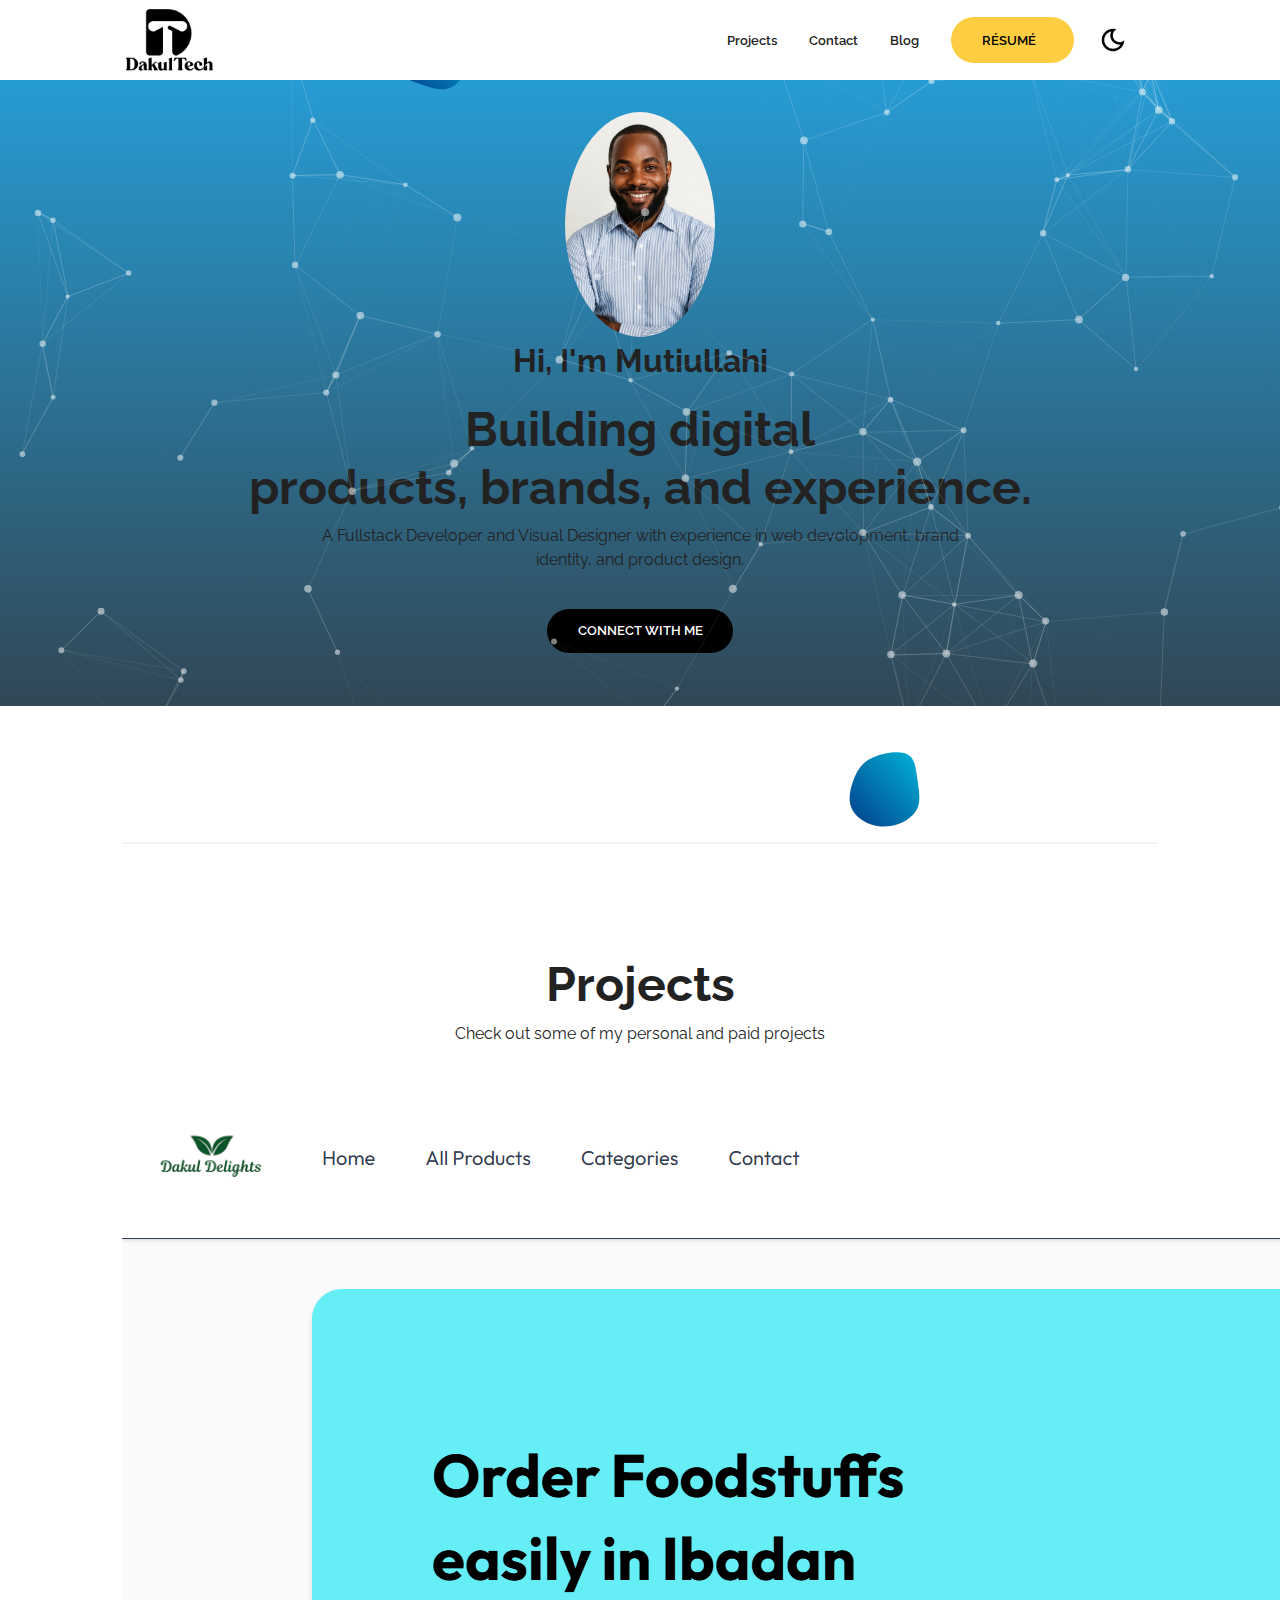
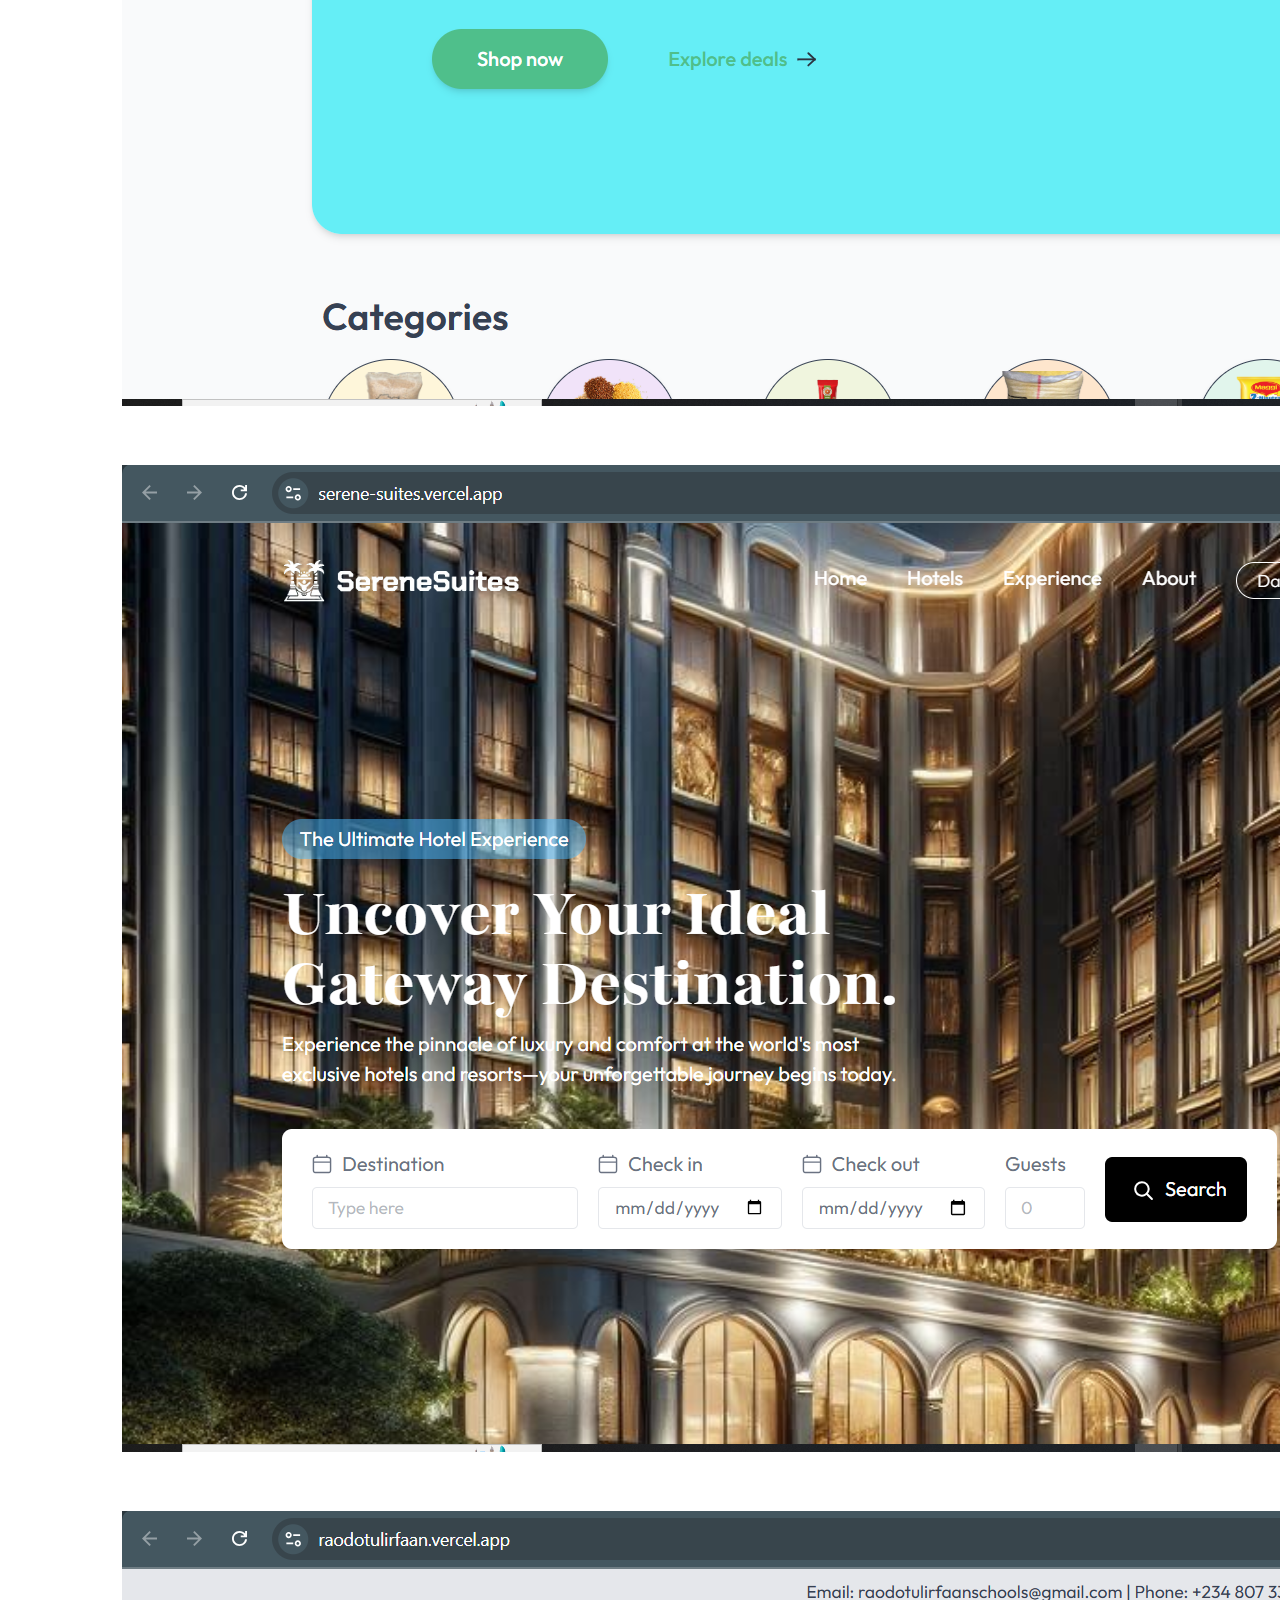
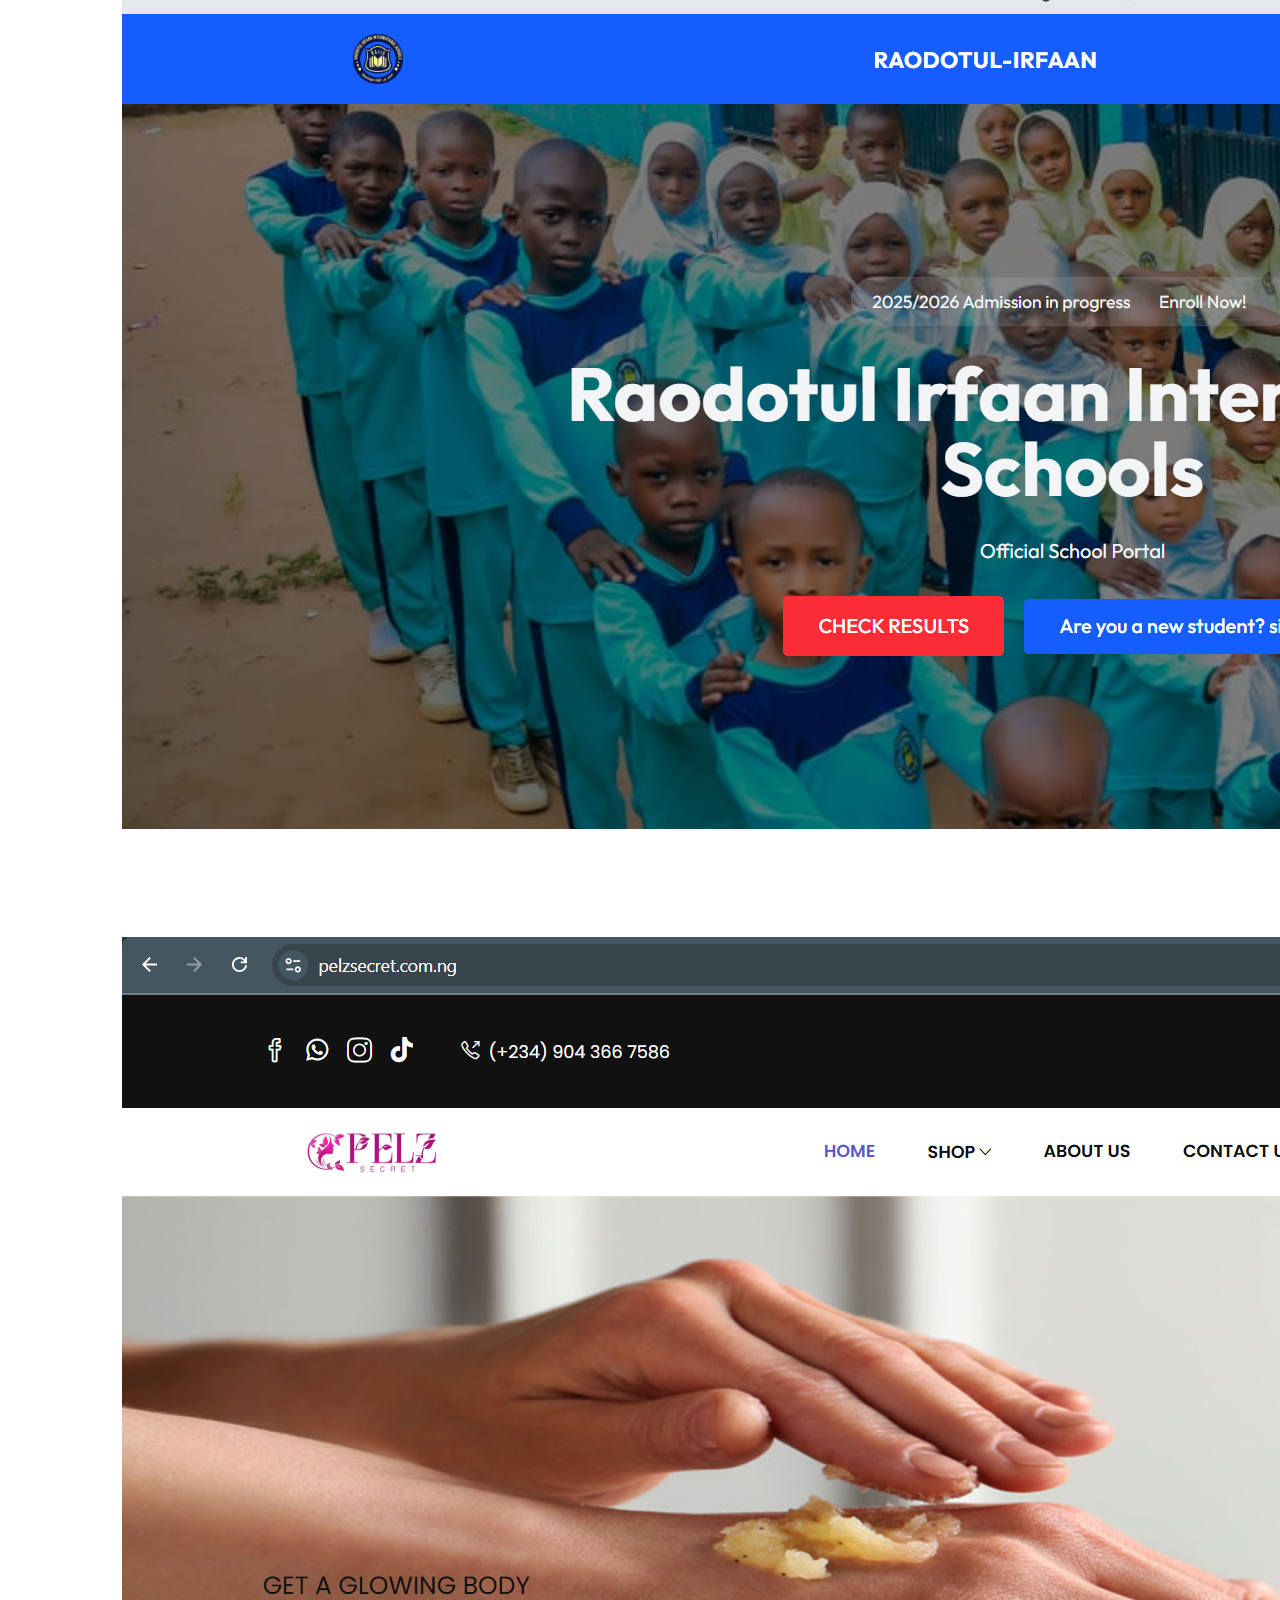
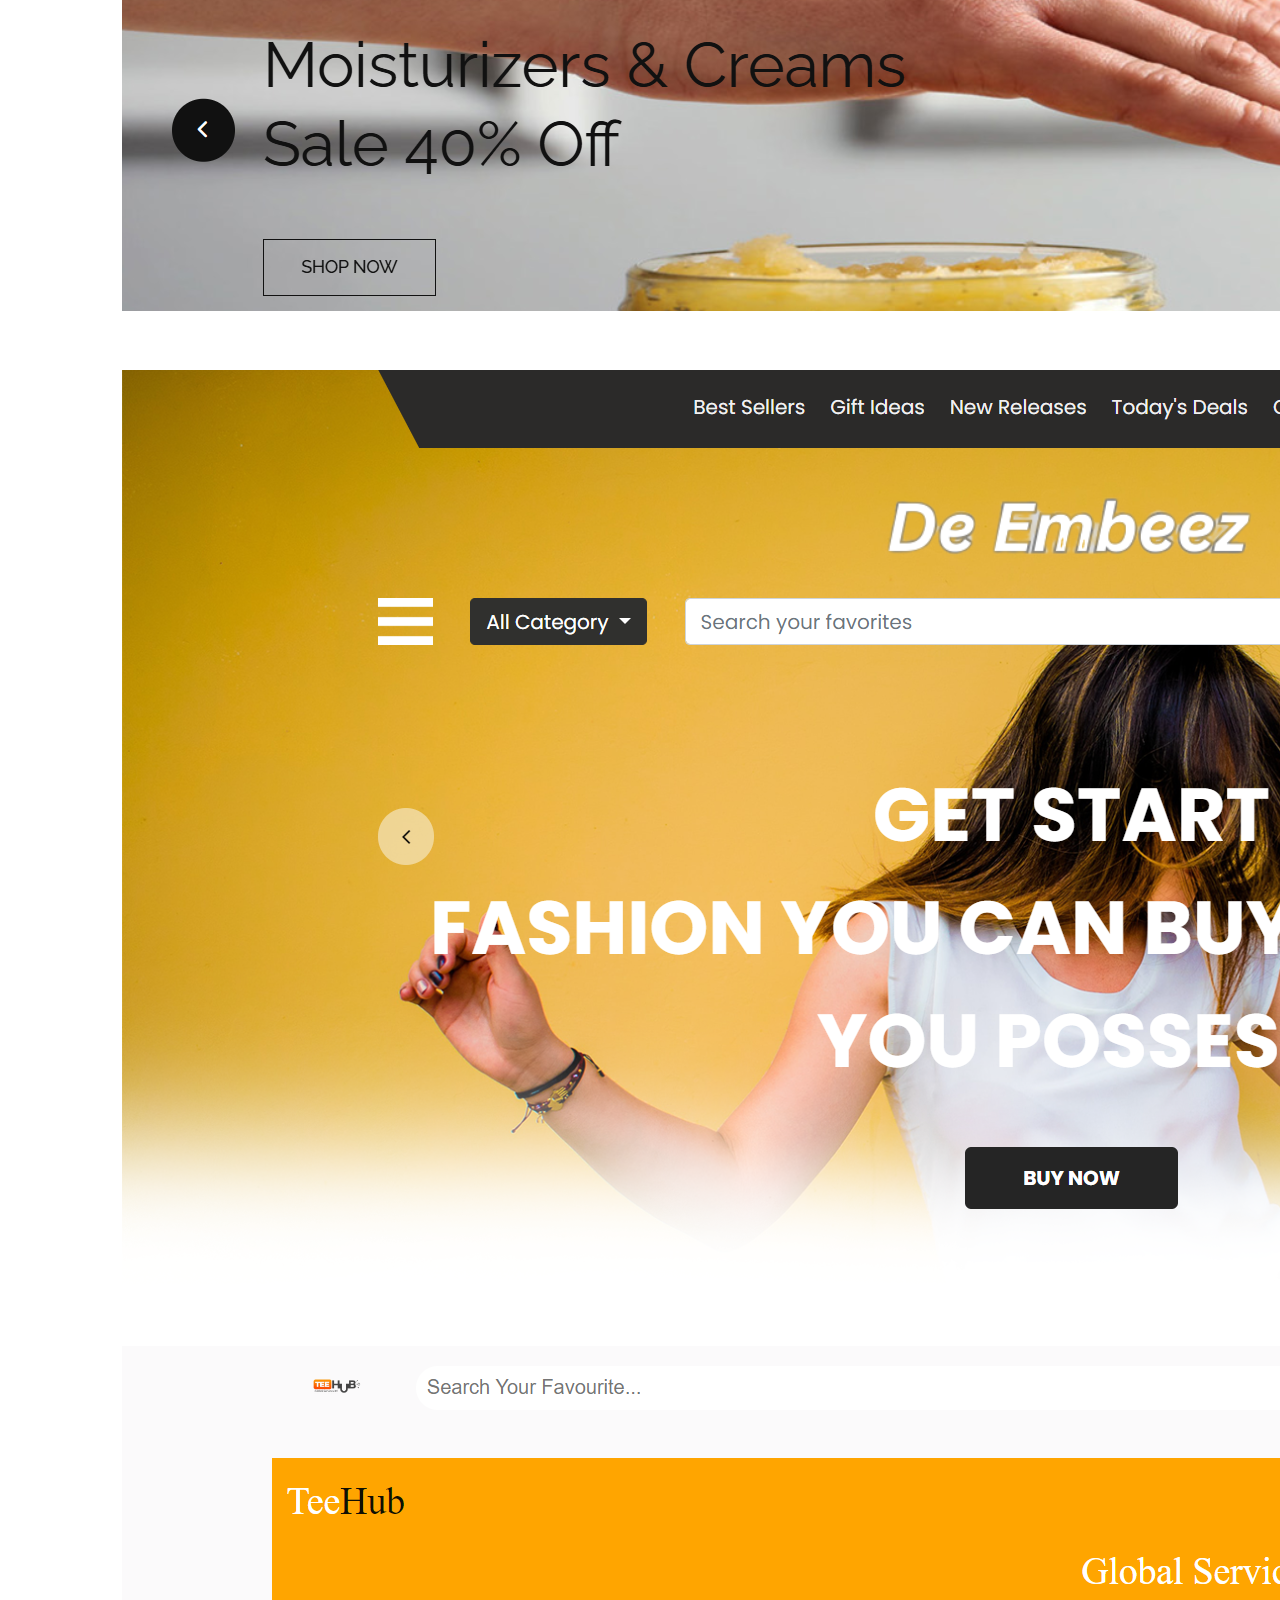
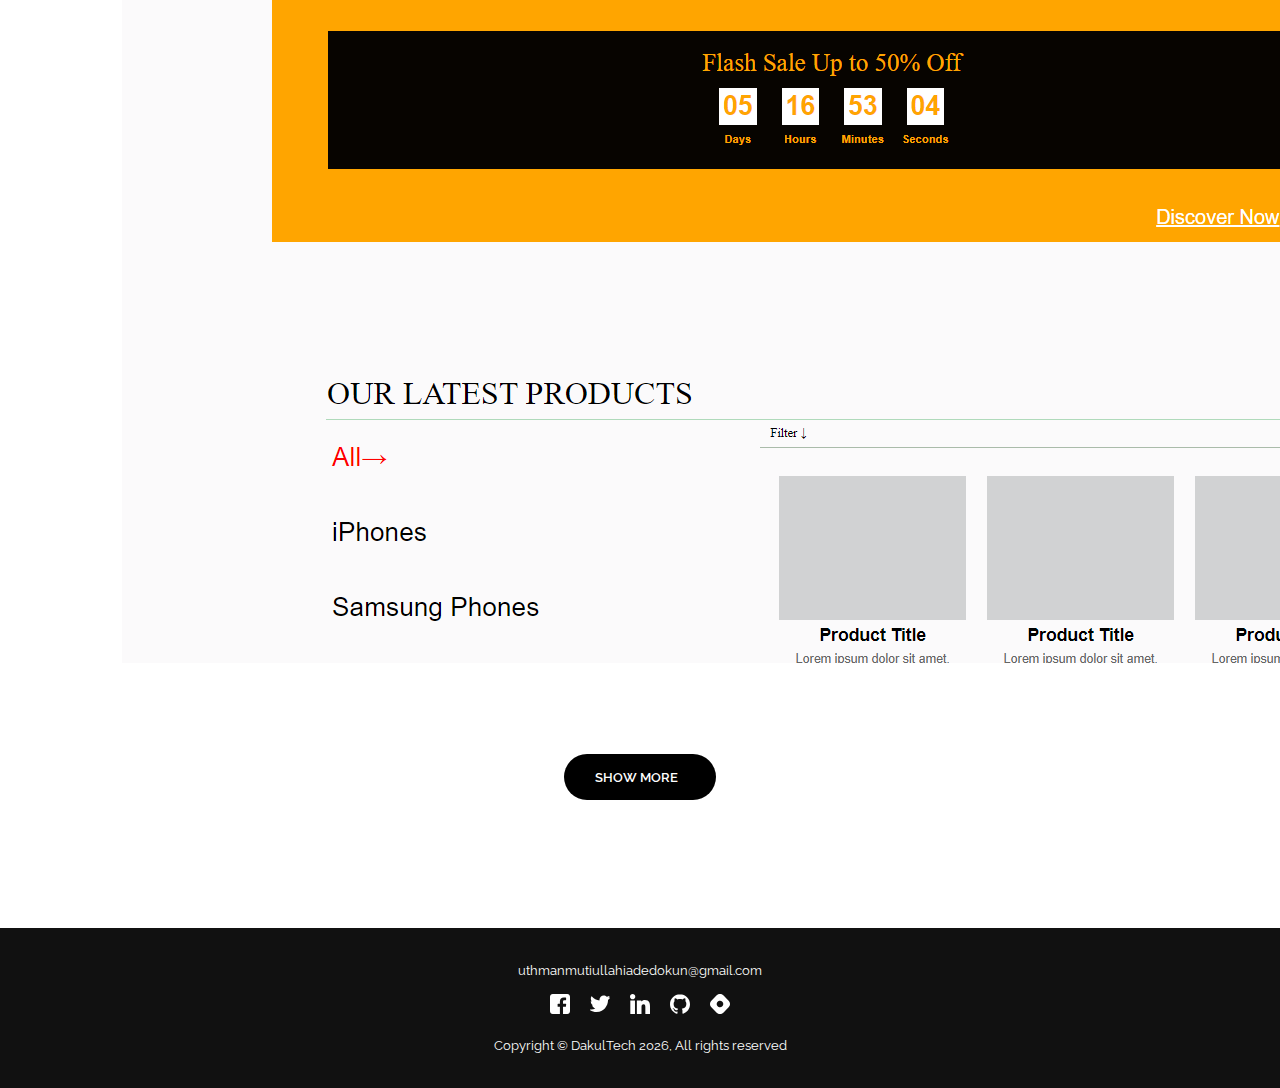
<file: index.html>
<!DOCTYPE html>
<html lang="en">
  <head>
    <meta charset="UTF-8" />
    <meta http-equiv="X-UA-Compatible" content="IE=edge" />
    <meta name="viewport" content="width=device-width, initial-scale=1.0" />


    <!-- Primary Meta Tags -->
    <title>Dakul Tech - Portfolio</title>
    <meta name="title" content="Mutiullahi Uthman - Portfolio website" />
    <meta
      name="description"
      content="Mutiullahi Uthman Portfolio website"
    />

    <!-- Open Graph / Facebook -->
    <meta property="og:type" content="website" />
    <meta
      property="og:url"
      content="https://web.facebook.com/Dacooldalyricist"
    />
    <meta property="og:title" content="Mutiullahi Uthman - Portfolio website" />
    <meta
      property="og:description"
      content="Mutiullahi Uthman - Portfolio website"
    />
    <meta
      property="og:image"
      content="https://i.postimg.cc/WprQ4bQh/dakul-portfolio.png"
    />

    <!-- Twitter -->
    <meta property="twitter:card" content="summary_large_image" />
    <meta
      property="twitter:url"
      content="https://x.com/Dakul_tech"
    />
    <meta property="twitter:title" content="Mutiullahi Uthman Portfolio" />
    <meta
      property="twitter:description"
      content="Mutiullahi Uthman - Portfolio website"
    />
    <meta
      property="twitter:image"
      content="https://i.postimg.cc/WprQ4bQh/dakul-portfolio.png"
    />

    <!-- Link -->
    <link
      rel="apple-touch-icon"
      sizes="180x180"
      href="assets/favicon/apple-touch-icon.png"
    />
    <link
      rel="icon"
      type="image/png"
      sizes="16x16"
      href="/assets/favicon/favicon-16x16.png"
    />
    <link
      rel="icon"
      type="image/png"
      sizes="32x32"
      href="assets/favicon/favicon-32x32.png"
    />
    <link
      rel="icon"
      type="image/png"
      sizes="192x192"
      href="assets/favicon/android-chrome-192x192.png"
    />
    <link
      rel="icon"
      type="image/png"
      sizes="512x512"
      href="assets/favicon/android-chrome-512x512.png"
    />
    <link rel="icon" type="image/x-icon" href="assets/favicon/favicon.ico" />


    <link rel="manifest" href="assets/favicon/site.webmanifest" />


    <!-- Font Awesome -->
  <link rel="stylesheet" href="https://cdnjs.cloudflare.com/ajax/libs/font-awesome/6.5.2/css/all.min.css" 
  integrity="sha512-SnH5WK+bZxgPHs44uWIX+LLJAJ9/2PkPKZ5QiAj6Ta86w+fsb2TkcmfRyVX3pBnMFcV7oQPJkl9QevSCWr3W6A==" crossorigin="anonymous" 
  referrerpolicy="no-referrer" />



  <!--CSS-->
  <link rel="stylesheet" href="css/style.css" />
  <link rel="stylesheet" href="css/utilities.css" />
  </head>


  <body>


   <header id="hero">
  <nav class="navbar">
    <div class="container">
      <h1 id="logo">
        <a href="index.html"><img src="./assets/dakul.png" alt="Logo" /></a>
      </h1>
      <ul class="nav-menu">
        <li><a class="nav-link" href="projects.html">Projects</a></li>
        <li><a class="nav-link" href="contact.html" >Contact</a></li>
        <li><a class="nav-link" href="https://dakultech.hashnode.dev/" target="_blank">Blog</a></li>
        <li>
          <a class="nav-link btn btn-primary" href="./assets/U__Mutiullahi_Resume.pdf" target="_blank">
            Résumé <i class="fas fa-arrow-right"></i>
          </a>
        </li>
        <div class="theme-switch">
          <input type="checkbox" id="switch" />
          <label class="toggle-icons" for="switch">
            <img class="moon" src="assets/moon.svg" />
            <img class="sun" src="assets/sun.svg" />
          </label>
        </div>
      </ul>
      <div class="hamburger">
        <span class="bar"></span>
        <span class="bar"></span>
        <span class="bar"></span>
      </div>
    </div>
  </nav>

  <section class="header-container">
    <div id="particles-js"></div>
    <!-- Blobs Background -->
    <div class="blob-container">
      <img src="assets/blobs/blob-3.svg" class="blob blob-xs" alt="blob" />
      <img src="assets/blobs/blob-4.svg" class="blob blob-xs" alt="blob" />
      <!-- More blobs if needed -->
    </div>
    <!-- End Blobs -->

    <img class="profile-image" src="assets/profile-image.png" alt="Mutiullahi Uthman" />
    <h1>Hi, I'm Mutiullahi</h1>
    <div class="content-text">
      <h2>Building digital</h2>
      <h2>products, brands, and experience.</h2>
      <p>
        A Fullstack Developer and Visual Designer with experience in web
        devolopment, brand identity, and product design.
      </p>
    </div>

    <!-- 💥 Updated Connect Button -->
    <a href="contact.html" class="btn btn-secondary">Connect With Me</a>
  </section>
</header>

    
<section id="projects" class="projects-section container">
  <div class="division"></div>

  <div class="content-text">
    <h2>Projects</h2>
    <p>Check out some of my personal and paid projects</p>
  </div>

  <!-- Dynamic container for projects -->
  <article id="projects-grid" class="projects-grid"></article>

  <!-- Show More Button -->
  <a href="#" id="show-more" class="btn btn-secondary">
    Show More <i class="fas fa-arrow-right"></i>
  </a>
</section>
    <footer id="footer">
      <div class="container">
        <a href="mailto:communitypro47@gmail.com">uthmanmutiullahiadedokun@gmail.com</a>


        <!-- Social links -->
        <div class="social">
          <a href="https://web.facebook.com/Dacooldalyricist" target="_blank"
            ><img src="./assets/facebook-icon.svg" alt="Facebook"
          /></a>
          <a href="https://x.com/Dakul_tech" target="_blank"><img src="./assets/twitter-icon.svg" alt="Twitter" /></a>
          <a href="https://www.linkedin.com/in/mutiullahi-adedokun-uthman-915224319/" target="_blank"
            ><img src="./assets/linkedin-icon.svg" alt="Linkedin"
          /></a>
          <a href="https://github.com/DakulTech" target="_blank"><img src="./assets/github-icon.svg" alt="GitHub" /></a>
          <a href="https://dakultech.hashnode.dev/" target="_blank"
            ><img src="./assets/hashnode-icon.svg" alt="Hashnode"
          /></a>
        </div>
        <!-- Attribution -->
        <div class="attribution">
        <p>Copyright &copy; DakulTech <span id="datee"></span>, All rights reserved</p>
      </div>
    </footer>
    <!-- particle.js links -->
    <script src="js/particle.min.js"></script>
    <script src="js/app.js"></script>

    <script src="js/script.js"></script>
  </body>
</html>
</file>
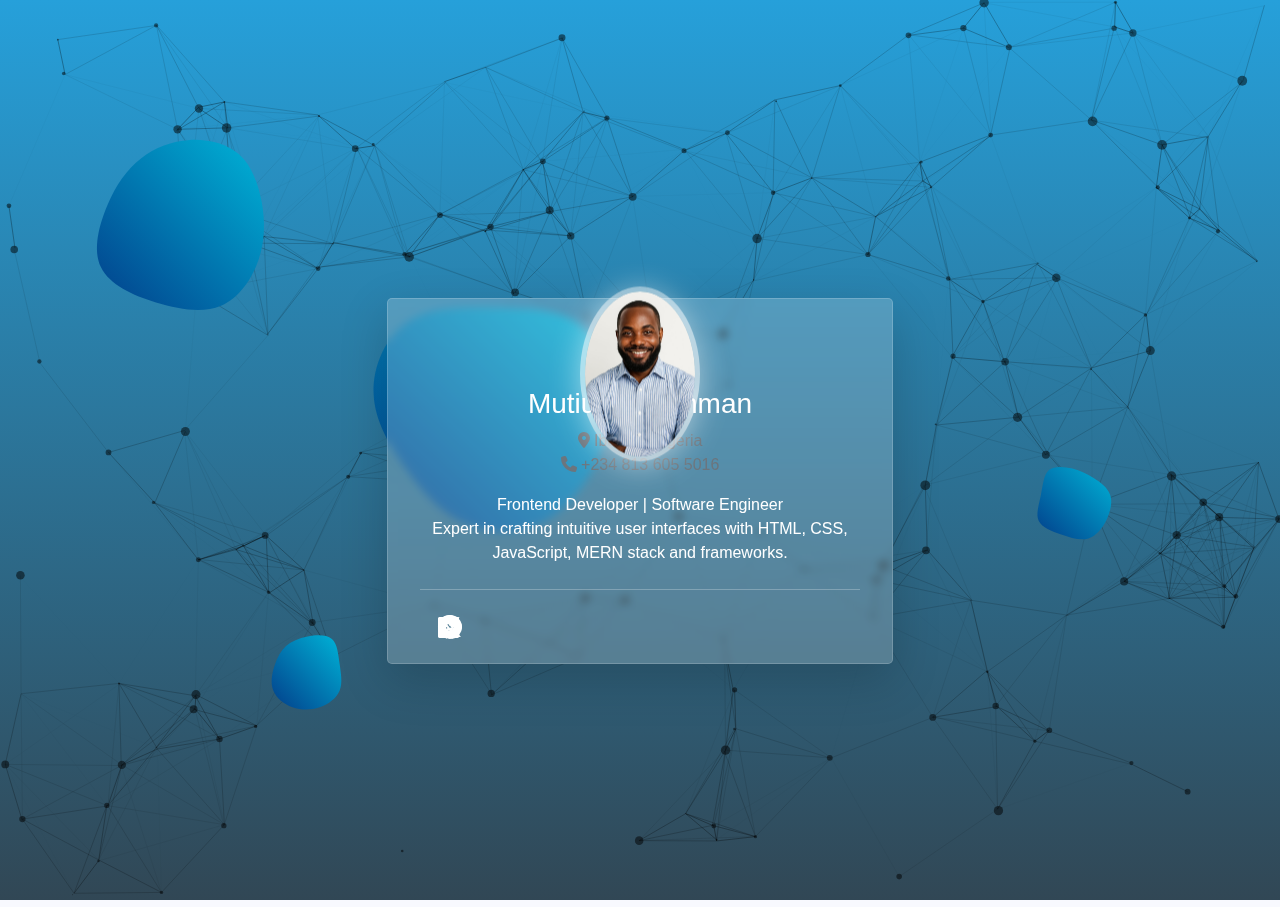
<file: contact.html>
<!DOCTYPE html>
<html lang="en">
  <head>
    <meta charset="utf-8" />
    <meta name="viewport" content="width=device-width, initial-scale=1, shrink-to-fit=no" />
    <meta name="description" content="Dakul Tech - Let's Connect" />
    <meta name="author" content="Mutiullahi Uthman" />
    <title>Dakul Tech - Contact</title>

    <!-- Favicon -->
    <link href="assets/favicon/favicon.ico" rel="icon" type="image/png" />

    <!-- Font Awesome -->
    <link
      rel="stylesheet"
      href="https://cdnjs.cloudflare.com/ajax/libs/font-awesome/6.5.2/css/all.min.css"
      crossorigin="anonymous"
      referrerpolicy="no-referrer"
    />

    <!-- CSS -->
    <link rel="stylesheet" href="./css/bootstrap.min.css" />
    <link rel="stylesheet" href="./css/style.css" />
    <link rel="stylesheet" href="./css/main.css" />
    <link rel="stylesheet" href="./css/utilities.css" />
  </head>

  <body>
    <!-- Main Content -->
    <div class="main-content position-relative min-vh-100 d-flex align-items-center justify-content-center">
      <div id="particles-js" class="position-absolute w-100 h-100"></div>

      <!-- Blobs Background -->
      <img src="assets/blobs/blob-1.svg" class="blob blob-md position-absolute" alt="blob" style="top:10%;left:5%;" />
      <img src="assets/blobs/blob-2.svg" class="blob blob-lg position-absolute" alt="blob" style="bottom:10%;right:5%;" />
      <img src="assets/blobs/blob-3.svg" class="blob blob-xs position-absolute" alt="blob" style="top:50%;left:80%;" />
      <img src="assets/blobs/blob-4.svg" class="blob blob-xs position-absolute" alt="blob" style="bottom:20%;left:20%;" />
      <!-- End Blobs -->

      <div class="container">
        <div class="row justify-content-center">
          <div class="col-md-8 col-lg-6">
            <!-- Home Button -->
            <div class="mb-3">
              <a href="index.html" class="btn btn-outline-dark btn-sm">
                <i class="fas fa-arrow-left"></i> Home
              </a>
            </div>
            <!-- Contact Card -->
            <div class="card card-profile shadow-lg">
              <div class="card-profile-image text-center pt-4">
                <img src="./assets/profile-image.png" class="rounded-circle" alt="Mutiullahi Uthman" width="120" />
              </div>
              <div class="card-body pt-5">
                <div class="text-center">
                  <h3>Mutiullahi Uthman</h3>
                  <p class="text-muted">
                    <i class="fas fa-map-marker-alt"></i> Ibadan, Nigeria <br />
                    <i class="fas fa-phone"></i> +234 813 605 5016
                  </p>
                  <p>
                    Frontend Developer | Software Engineer <br />
                    Expert in crafting intuitive user interfaces with HTML, CSS, JavaScript, MERN stack and frameworks.
                  </p>
                  <hr class="my-4" />
                </div>
                <!-- Social Links -->
                <div class="profile-card-social text-center pb-3">
                  <a href="https://web.facebook.com/Dacooldalyricist" target="_blank"><i class="fab fa-facebook icon"></i></a>
                  <a href="https://x.com/Dakul_tech" target="_blank"><i class="fa-brands fa-x-twitter icon"></i></a>
                  <a href="https://www.linkedin.com/in/mutiullahi-adedokun-uthman-915224319/" target="_blank"><i class="fab fa-linkedin icon"></i></a>
                  <a href="https://github.com/DakulTech" target="_blank"><i class="fab fa-github icon"></i></a>
                  <a href="https://dakultech.hashnode.dev/" target="_blank"><i class="fa-brands fa-hashnode icon"></i></a>
                </div>
                <!-- Contact Form -->
                <div class="contact-section mt-4">
                  <h4 class="text-center">Contact</h4>
                  <p class="text-center">Fill out the form and I'll respond as soon as possible.</p>
                  <form>
                    <div class="form-group">
                      <input type="text" class="form-control" placeholder="Name" />
                    </div>
                    <div class="form-group">
                      <input type="email" class="form-control" placeholder="Email" />
                    </div>
                    <div class="form-group">
                      <input type="text" class="form-control" placeholder="Subject" />
                    </div>
                    <div class="form-group">
                      <textarea class="form-control" rows="5" placeholder="Message"></textarea>
                    </div>
                    <div class="text-center">
                      <button type="submit" class="btn btn-info text-white px-4">Submit</button>
                    </div>
                  </form>
                </div>
              </div>
            </div>
            <!-- End Contact Card -->
          </div>
        </div>
      </div>
    </div>

    <!-- Scripts -->
    <script src="./js/particle.min.js"></script>
    <script src="./js/app.js"></script>
    <script src="./js/script.js"></script>
  </body>
</html>
</file>
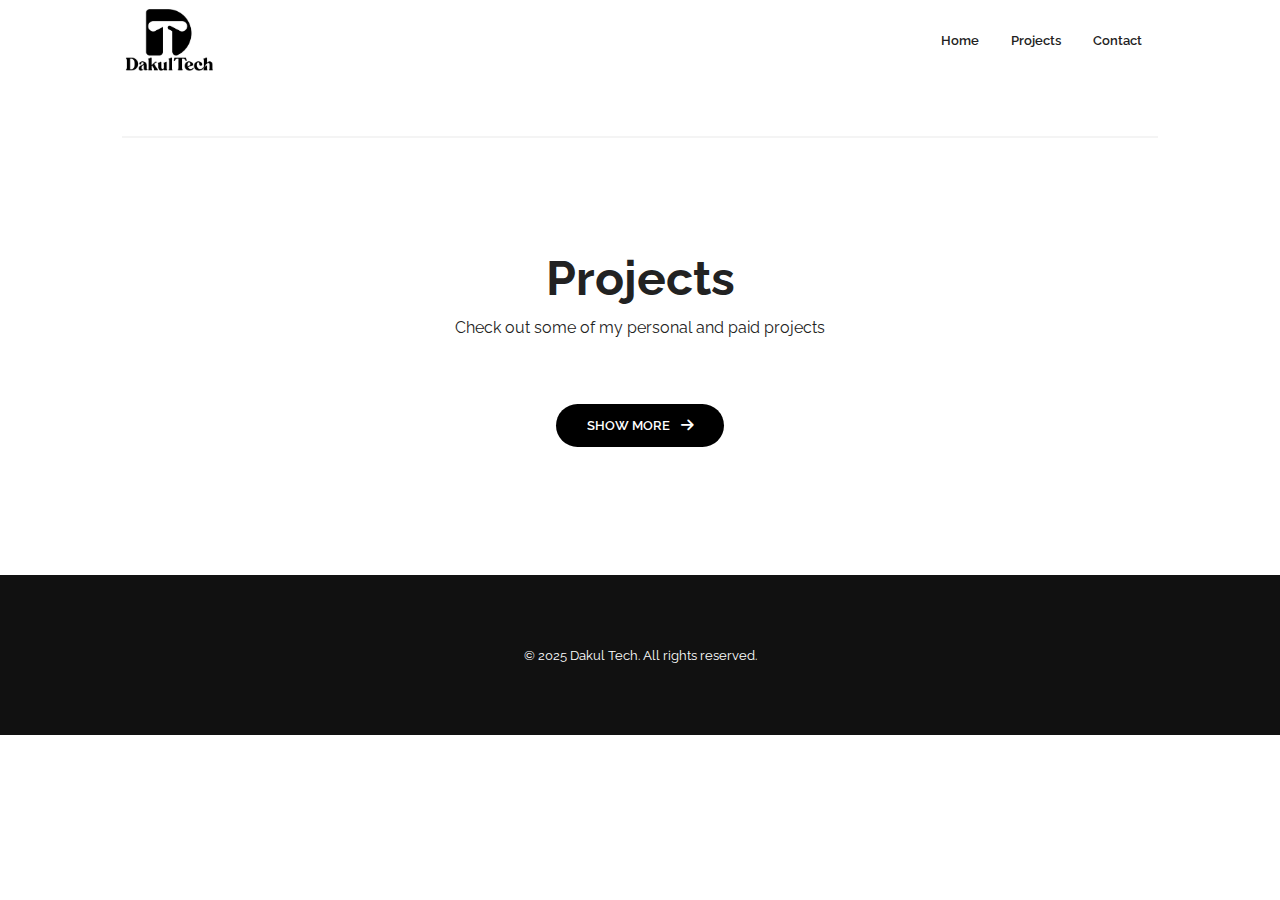
<file: projects.html>
<!DOCTYPE html>
<html lang="en">
  <head>
    <meta charset="UTF-8" />
    <meta http-equiv="X-UA-Compatible" content="IE=edge" />
    <meta name="viewport" content="width=device-width, initial-scale=1.0" />

    <title>Dakul Tech - Portfolio</title>
    <meta name="title" content="Mutiullahi Uthman - Portfolio website" />
    <meta name="description" content="Mutiullahi Uthman Portfolio website" />

    <!-- Social Meta -->
    <meta property="og:type" content="website" />
    <meta property="og:url" content="https://web.facebook.com/Dacooldalyricist" />
    <meta property="og:title" content="Mutiullahi Uthman - Portfolio website" />
    <meta property="og:description" content="Mutiullahi Uthman - Portfolio website" />
    <meta property="og:image" content="https://i.postimg.cc/WprQ4bQh/dakul-portfolio.png" />

    <meta property="twitter:card" content="summary_large_image" />
    <meta property="twitter:url" content="https://x.com/Dakul_tech" />
    <meta property="twitter:title" content="Mutiullahi Uthman Portfolio" />
    <meta property="twitter:description" content="Mutiullahi Uthman - Portfolio website" />
    <meta property="twitter:image" content="https://i.postimg.cc/WprQ4bQh/dakul-portfolio.png" />

    <!-- Favicon -->
    <link rel="apple-touch-icon" sizes="180x180" href="assets/favicon/apple-touch-icon.png" />
    <link rel="icon" type="image/png" sizes="32x32" href="assets/favicon/favicon-32x32.png" />
    <link rel="icon" type="image/png" sizes="192x192" href="assets/favicon/android-chrome-192x192.png" />
    <link rel="icon" type="image/x-icon" href="assets/favicon/favicon.ico" />
    <link rel="manifest" href="assets/favicon/site.webmanifest" />

    <!-- Font Awesome -->
    <link
      rel="stylesheet"
      href="https://cdnjs.cloudflare.com/ajax/libs/font-awesome/6.5.2/css/all.min.css"
      crossorigin="anonymous"
      referrerpolicy="no-referrer"
    />

    <!-- Styles -->
    <link rel="stylesheet" href="css/style.css" />
    <link rel="stylesheet" href="css/utilities.css" />
  </head>
  <body>
    <!-- Navbar -->
    <nav class="navbar">
      <div class="container">
        <h1 id="logo">
          <a href="index.html"><img src="assets/dakul.png" alt="Logo" /></a>
        </h1>
        <ul class="nav-menu">
          <li><a class="nav-link" href="index.html">Home</a></li>
          <li><a class="nav-link" href="projects.html">Projects</a></li>
          <li><a class="nav-link" href="contact.html">Contact</a></li>
        </ul>
      </div>
    </nav>

    <!-- Projects Section -->
    <section id="projects" class="projects-section container">
      <div class="division"></div>
      <div class="content-text">
        <h2>Projects</h2>
        <p>Check out some of my personal and paid projects</p>
      </div>

      <!-- Dynamic Grid Container -->
      <article id="projects-grid" class="projects-grid"></article>

      <!-- Show More Button -->
      <a href="#" id="show-more" class="btn btn-secondary">
        Show More <i class="fas fa-arrow-right"></i>
      </a>
    </section>

    <!-- Footer -->
    <footer id="footer">
      <div class="container">
        <p>&copy; 2025 Dakul Tech. All rights reserved.</p>
      </div>
    </footer>

    <!-- JS Loader (MUST be last!) -->
    <script src="js/script.js"></script>
  </body>
</html>
</file>
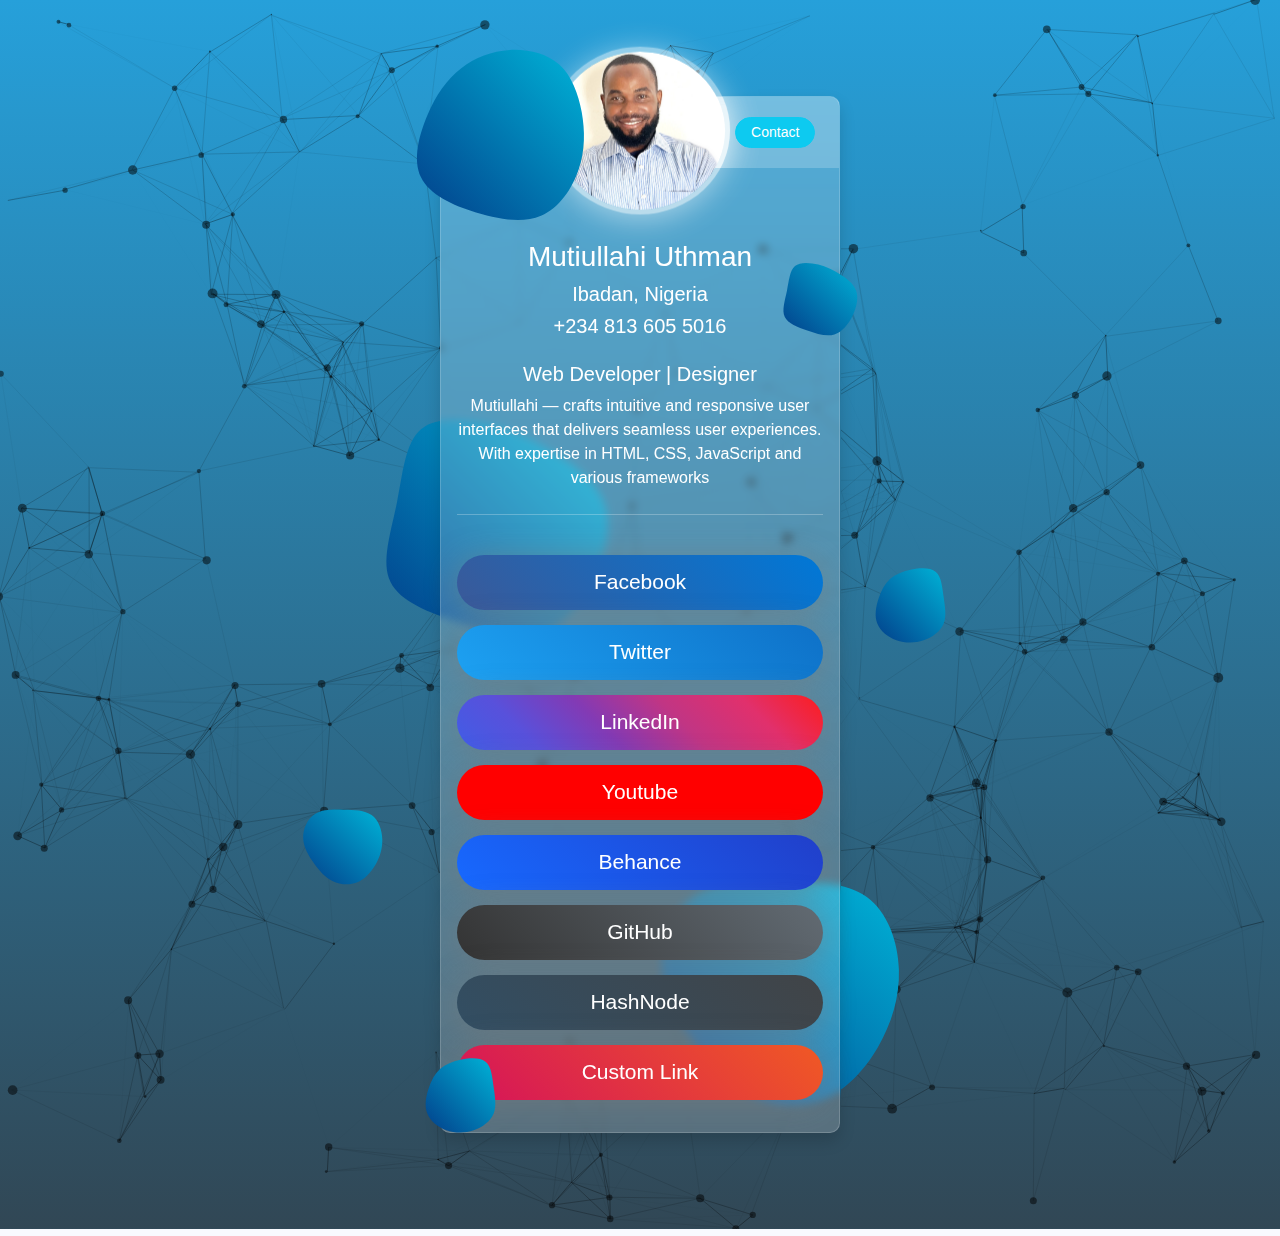
<file: src/contact.html>
<!DOCTYPE html>
<html lang="en">

<head>
  <meta charset="utf-8">
  <meta name="viewport" content="width=device-width, initial-scale=1, shrink-to-fit=no">
  <meta name="description" content="MyLink - Connect audiences to all of your content with just one link">
  <meta name="author" content="MrJim Development">
  <title>Dakul Tech - Contact</title>


  <!-- Favicon -->
  <link href="assets/favicon/favicon.ico" rel="icon" type="image/png">

  <!-- Font Awesome -->
  <link rel="stylesheet" href="https://cdnjs.cloudflare.com/ajax/libs/font-awesome/6.5.2/css/all.min.css" 
  integrity="sha512-SnH5WK+bZxgPHs44uWIX+LLJAJ9/2PkPKZ5QiAj6Ta86w+fsb2TkcmfRyVX3pBnMFcV7oQPJkl9QevSCWr3W6A==" 
  crossorigin="anonymous" referrerpolicy="no-referrer" />


  <link rel="stylesheet" href="./css/bootstrap.min.css">
  <link rel="stylesheet" href="./css/main.css">

</head>

<body>
  

    

  
    <!-- Main content -->
    <div class="main-content">
      <div id="particles-js"></div>

      <!-- Page content -->

        <div class="container-fluid pb-5 pt-7">

          <!-- Blobs Background -->
          <img src="assets/blobs/blob-1.svg" class="blob blob-md" alt="blobs">
          <img src="assets/blobs/blob-2.svg" class="blob blob-lg" alt="blobs">
          <img src="assets/blobs/blob-3.svg" class="blob blob-lg" alt="blobs">
          <img src="assets/blobs/blob-3.svg" class="blob blob-xs" alt="blobs">
          <img src="assets/blobs/blob-4.svg" class="blob blob-xs" alt="blobs">
          <img src="assets/blobs/blob-4.svg" class="blob blob-xs" alt="blobs">
          <img src="assets/blobs/blob-2.svg" class="blob blob-xs" alt="blobs">
          <!-- End Blobs Background-->


          <div class="col-xl-4 mb-5 mx-auto">
            <div class="card card-profile shadow">
              <div class="row justify-content-center">
                <div class="col-lg-3">
                  <div class="card-profile-image">
                    <a href="#">
                      <img src="./assets/profile.jpg" class="rounded-circle">
                    </a>
                  </div>
                </div>
              </div>
              <div class="card-header text-center border-0 ">
                <div class="d-flex justify-content-end">
                  <a href="#" class="btn btn-sm btn-primary btn-rounded " id="back_btn" onClick="showContent()"
                    style="display: none;">Back</a>
                    <a href="#" class="btn btn-sm btn-info float-right btn-rounded text-white" id="contact_btn" onClick="showContact()">Contact</a>
                </div>
              </div>
              <div class="card-body pt-0 pt-md-4 mt-md-5">
                <div class="text-center">
                  <h3>
                    Mutiullahi Uthman<span class="font-weight-light"></span>
                  </h3>
                  <div class="h5 font-weight-300">
                    <i class="fas fa-map-marker-alt mr-2"></i> Ibadan, Nigeria
                  </div>

                  <div class="h5 font-weight-300">
                    <i class="fas fa-phone"></i> +234 813 605 5016
                  </div>
                  <div class="h5 mt-4">
                    Web Developer | Designer
                  </div>

                  <p>Mutiullahi — crafts intuitive and responsive user interfaces that delivers seamless user experiences. With expertise in HTML, CSS, JavaScript
                    and various frameworks
                  </p>
                  <hr class="my-4" />
                </div>
            
                <div id="content_section">
                  <div class="profile-card-social pb-3" >
                    <a href="https://web.facebook.com/Dacooldalyricist" class="profile-card-social__item btn-facebook" target="_blank">
                      <i class="fab fa-facebook-square icon"></i> Facebook
                    </a>
  
                    <a href="https://x.com/Dakul_tech" class="profile-card-social__item btn-twitter" target="_blank">
                        <i class="fa-brands fa-square-x-twitter icon"></i> Twitter
                    </a>
  
                    <a href="https://www.linkedin.com/in/mutiullahi-adedokun-uthman-915224319/" class="profile-card-social__item btn-instagram" target="_blank">
                      <i class="fa-brands fa-linkedin-in icon"></i> LinkedIn
                    </a>
                    <a href="#" class="profile-card-social__item btn-youtube" target="_blank">
                      <i class="fab fa-youtube icon"></i> Youtube
                    </a>
  
                    <a href="#" class="profile-card-social__item btn-behance" target="_blank">
                      <i class="fab fa-behance icon"></i> Behance
                    </a>
  
                    <a href="https://github.com/DakulTech" class="profile-card-social__item btn-github" target="_blank">
                      <i class="fab fa-github icon"></i>
                      GitHub
                    </a>
  
                    <a href="https://dakultech.hashnode.dev/" class="profile-card-social__item btn-codepen" target="_blank">
                      <i class="fa-brands fa-hashnode icon"></i>
                      HashNode
                    </a>
  
                    <a href="#" class="profile-card-social__item btn-custom" target="_blank">
                      <i class="fas fa-link icon"></i>
                      Custom Link
                    </a>
  
                  </div>
                </div>

                <div class="contact-section" id="contact_section">
                  <h4 class="text-center">Contact </h4>
                  <div class="text-center  mb-4">
                    <p>Fill out the form and we'll be in touch as soon as possible.</p>
                  </div>
                  <form>
                    <div class="form-group">
                      <div class="input-group input-group-alternative mb-3">

                        <input class="form-control" placeholder="Name" type="text">
                      </div>
                    </div>
                    <div class="form-group">
                      <div class="input-group input-group-alternative mb-3">

                        <input class="form-control" placeholder="Email" type="email">
                      </div>
                    </div>
                    <div class="form-group">
                      <div class="input-group input-group-alternative mb-3">
                        <input class="form-control" placeholder="Subject" type="text">
                      </div>
                    </div>
                    <div class="form-group">
                      <div class="input-group input-group-alternative mb-3">
                        <textarea class="form-control" placeholder="Message" style="height: 120px;"></textarea>
                      </div>
                    </div>

                    <div class="text-center mb-3">
                      <button type="button" class="btn btn-info pl-4 pr-4 btn-rounded text-white">Submit</button>
                    </div>
                  </form>
                </div>

              </div>
            </div>
          </div>


        </div>
    </div>

    

    

  


  <!-- JS Script -->
  <script src="./js/particle.min.js"></script>
  <script src="./js/app.js"></script>
  <script src="./js/script.js"></script>


</body>

</html>
</file>
<file: css/style.css>
/* This is the required project styling. Will contain essential CSS styles like:
   * Flex property
   * Grid layout
   * Cards and sections
*/

@import url(https://fonts.googleapis.com/css?family=Raleway:100,200,300,regular,500,600,700,800,900,100italic,200italic,300italic,italic,500italic,600italic,700italic,800italic,900italic);

/* variables */
:root {
  /* Colors */
  --primary-color: #ffcd42;
  --secondary-color: #ffd35c;
  --bg-primary: #ffffff;
  --text-color: #222222;
  --text-color-two: #ffffff;
  --bg-secondary: #000000;
  --card-background: #f4f4f4;
  --bg-secondary-two: #111111;

  --shadow: 0 10px 40px rgba(0, 0, 0, 0.2);

  /* Font Weight */
  --weight-small: 400;
  --weight-semibold: 600;
  --weight-bold: 800;

  /* Max width */
  --width-small: 600px;
  --width-medium: 1100px;
  --width-large: 1300px;
}

[data-theme="dark"] {
  --primary-color: #ffcd42;
  --secondary-color: #ffd35c;
  --bg-primary: #000000;
  --text-color: #ffffff;
  --text-color-two: #222222;
  --bg-secondary: #ffffff;
  --card-background: #111111;
  --bg-secondary-two: #f4f4f4;
  --shadow: 0 2px 10px rgba(95, 95, 95, 0.2);
}

html {
  font-size: 100%;
  scroll-behavior: smooth;
}

/* Reset default styling */
* {
  margin: 0;
  padding: 0;
  box-sizing: border-box;
}

ul {
  list-style: none;
}

a {
  text-decoration: none;
  color: var(--text-color);
}

/* Main styling */
body {
  background: var(--bg-primary);
  color: var(--text-color);
  font-family: "Raleway", sans-serif;
  line-height: 1.5;
}

/* Navbar */
.navbar {
  position: fixed;
  top: 0;
  left: 0;
  right: 0;
  z-index: 20;
  background: var(--bg-primary);
}

.navbar .container {
  display: flex;
  align-items: center;
  justify-content: space-between;
  z-index: 20;
  height: 80px;
  width: 100%;
}

.navbar .nav-menu {
  display: flex;
  align-items: center;
  background: var(--bg-primary);
}

.navbar .nav-link {
  margin: 0 1rem;
  font-size: 0.8rem;
  font-weight: var(--weight-semibold);
}

.navbar #logo img {
  display: block;
  width: 3em;
}

.navbar .btn {
  margin-right: 1.5rem;
}

.fas.fa-arrow-right {
  margin-left: 0.5rem;
  font-size: 0.9rem;
}

/* hamburger */
.hamburger {
  margin-bottom: 0.1rem;
  display: none;
}

.bar {
  display: block;
  width: 23px;
  height: 3px;
  margin: 4px auto;
  transition: all 0.3s ease-in-out;
  border-radius: 30px;
  background-color: var(--bg-secondary);
}

/* Hero section */
#hero {
  display: flex;
  flex-direction: column;
  height: 100%;
}

.profile-image {
  width: 150px;
  border-radius: 50%;
  animation: bounce 1s infinite alternate;
}

@keyframes bounce {
  from {
    transform: translateY(0px);
  }

  to {
    transform: translateY(-10px);
  }
}

.division {
  width: 100%;
  height: 2px;
  background-color: var(--card-background);
  margin: 5.5rem 0;
}


/* Blobs Background*/
.blob {
  position: absolute;
  width: 6.25em;
}

.blob-xs {
  position: absolute;
  width: 6.25em;
}

.blob-sm {
  position: absolute;
  width: 12.5em;
}

.blob-md {
  position: absolute;
  width: 15.625em;
}

.blob-lg {
  position: absolute;
  width: 18.75em;
}

.float-x {
  animation: float-x 6s ease-in-out infinite;
}

.float-y {
  animation: float-y 6s ease-in-out infinite;
}

@keyframes float-x {
  0% {
    transform: translatex(0px);
  }
  50% {
    transform: translatex(-10px);
  }
  100% {
    transform: translatex(0px);
  }
}
@keyframes float-y {
  0% {
    transform: translatey(0px);
  }
  50% {
    transform: translatey(-10px);
  }
  100% {
    transform: translatey(0px);
  }
}
.blob:nth-child(1) {
  top: 0;
  left: 30%;
  z-index: 2;
  animation: float-y 6s ease-in-out infinite;
}

.blob:nth-child(2) {
  right: 27%;
  bottom: 7%;
  animation: float-y 6s ease-in-out infinite;
}

.blob:nth-child(3) {
  left: 27%;
  top: 30%;
  animation: float-x 6s ease-in-out infinite;
}

.blob:nth-child(4) {
  right: 32%;
  top: 20%;
  z-index: 2;
  animation: float-y 6s ease-in-out infinite;
}

.blob:nth-child(5) {
  left: 32%;
  bottom: 7%;
  z-index: 2;
  animation: float-y 6s ease-in-out infinite;
}

.blob:nth-child(6) {
  right: 25%;
  top: 45%;
  animation: float-x 6s ease-in-out infinite;
}

.blob:nth-child(7) {
  left: 23%;
  bottom: 27%;
  animation: float-x 6s ease-in-out infinite;
}

@media (max-width: 1200px) {
  .blob-xs {
    width: calc(6.250em / 2);
  }

  .blob-sm {
    width: calc(12.500em / 2);
  }

  .blob-md {
    width: calc(15.625em / 2);
  }

  .blob-lg {
    width: calc(18.750em / 2);
  }

  .blob:nth-child(1) {
    left: 0;
    top: 2%;
    z-index: 2;
    animation: float-y 6s ease-in-out infinite;
  }

  .blob:nth-child(2) {
    right: -3%;
    bottom: 7%;
    animation: float-y 6s ease-in-out infinite;
  }

  .blob:nth-child(3) {
    left: -50px;
    top: 30%;
    animation: float-x 6s ease-in-out infinite;
  }

  .blob:nth-child(4) {
    right: 0;
    top: 20%;
    z-index: 2;
    animation: float-y 6s ease-in-out infinite;
  }

  .blob:nth-child(5) {
    left: 5%;
    bottom: 7%;
    z-index: 2;
    animation: float-y 6s ease-in-out infinite;
  }

  .blob:nth-child(6) {
    right: -20px;
    top: 45%;
    animation: float-x 6s ease-in-out infinite;
  }

  .blob:nth-child(7) {
    left: -20px;
    bottom: 27%;
    animation: float-x 6s ease-in-out infinite;
  }
}

/* ---- particles.js container ---- */

#particles-js {
  position:absolute;
  width: 100%;
  height: 100%;
  
}
/* Projects */
#projects {
  display: flex;
  flex-direction: column;
  margin: 2rem auto 5rem;
}

#projects .btn {
  align-self: center;
  margin: 2rem 0;
}

.project {
  display: grid;
  grid-template-columns: repeat(3, 1fr);
  grid-auto-rows: minmax(250px, auto);
  grid-gap: 0.9rem;
}

.card .project-bio p {
  font-size: 0.83rem;
}

.card .project-bio h3 {
  font-size: 0.9rem;
}

.project-info {
  display: flex;
  justify-content: space-between;
  opacity: 0;
  position: relative;
  transition: 0.5s ease-in-out;
}

.project-bio {
  display: flex;
  flex-direction: column;
  justify-content: flex-end;
  position: relative;
  top: 160px;
  left: 10px;
}

/* Footer */
#footer {
  background: #111111;
}

#footer .container {
  display: flex;
  flex-direction: column;
  align-items: center;
  justify-content: center;
  color: #ffffff;
  min-height: 160px;
  text-align: center;
}

#footer a {
  font-size: 0.8rem;
  color: #fff;
}

#footer a:hover {
  opacity: 0.6;
}

#footer .social {
  margin: 0.9rem 0;
}

#footer .social img {
  width: 20px;
  height: 20px;
}

#footer .social a {
  margin: 0 0.5rem;
}

#footer p {
  font-size: 0.8rem;
}

/* Responsiveness */

@media (max-width: 1000px) {
  .project {
    display: grid;
    grid-template-columns: repeat(2, 1fr);
  }
}

@media (max-width: 768px) {
}

@media (max-width: 670px) {
  .navbar .nav-menu {
    position: fixed;
    right: -100vw;
    top: 4.5rem;
    flex-direction: column;
    width: calc(80% - 10px);
    transition: 0.3s;
    box-shadow: var(--shadow);
    padding: 2rem;
    border-radius: 5px;
    align-items: flex-start;
  }

  .navbar .btn {
    margin: 0;
    margin-top: 1rem;
  }

  .nav-menu.active {
    right: 20px;
  }

  .nav-menu .nav-link {
    font-size: 0.9rem;
    margin: 0 0.2rem;
  }

  .nav-menu li {
    margin-bottom: 0.5rem;
    width: 100%;
  }

  .nav-menu .btn {
    width: 100%;
    text-align: center;
    margin-top: 0.5rem;
  }

  .hamburger {
    display: block;
    cursor: pointer;
    padding: 0.2rem 0.4rem;
  }

  .hamburger.active {
    border: 1px dotted gray;
  }

  .hamburger.active .bar:nth-child(2) {
    opacity: 0;
  }

  .hamburger.active .bar:nth-child(1) {
    transform: translateY(6px) rotate(45deg);
  }

  .hamburger.active .bar:nth-child(3) {
    transform: translateY(-8px) rotate(-45deg);
  }
}

@media (max-width: 600px) {
  .project {
    display: grid;
    grid-template-columns: 1fr;
  }

  .header-container .btn {
    border-radius: 5px;
    width: 80%;
  }
}

.btn-secondary {
  background-color: var(--primary-color);
  padding: 0.8rem 1.4rem;
  border-radius: 8px;
  font-weight: var(--weight-semibold);
  transition: all 0.3s ease;
}
.btn-secondary:hover {
  transform: scale(1.05);
  box-shadow: var(--shadow);
}
</file>
<file: css/utilities.css>
/* ?This is where reusable styling of this template will be. 
   !Will contain things like:
   * Button styling
   * Background color styling
   * padding and margin
*/

.container {
  max-width: var(--width-medium);
  margin: 0 auto;
  padding: 1rem 2rem;
}

h1::selection,
h2::selection {
  color: #f9f6f6;
  background: var(--primary-color);
}

/* Buttons */
.btn {
  display: inline-block;
  padding: 0.75rem 1.9rem;
  border-radius: 30px;
  text-transform: uppercase;
  font-size: 0.82rem;
  transition: 0.3s;
}

.btn-primary {
  background: var(--primary-color);
  color: #000000;
}

.btn-secondary {
  margin: 5px 0;
  background-color: var(--bg-secondary);
  color: var(--bg-primary);
}

/* add hover to resume button */
.btn-primary:hover {
  background: var(--secondary-color);
}

/* Dark mode toggle */
#switch {
  display: none;
}

.toggle-icons {
  display: flex;
  justify-content: space-between;
  align-items: center;
  cursor: pointer;
}

.toggle-icons > img {
  transition: 0.6s cubic-bezier(0.23, 1, 0.32, 1);
  width: 30px;
}

.moon {
  transform: rotate(10deg);
}

#switch:checked + .toggle-icons .moon {
  transform: rotate(250deg);
}

#switch:checked + .toggle-icons .sun {
  transform: rotate(100deg);
}

/* Header Container */
.header-container {
  display: flex;
  flex-direction: column;
  align-items: center;
  justify-content: center;
  margin-top: 3rem;
  padding: 3rem;
  /* background-color: #252525; */
  background: #020024;
  background: linear-gradient(0deg, #020024 0%, #090979 24%, #00d4ff 100%);
  background: #314755;
  /* fallback for old browsers */
  background: -webkit-linear-gradient(180deg, #26a0da, #314755);
  /* Chrome 10-25, Safari 5.1-6 */
  background: linear-gradient(180deg, #26a0da, #314755);
  /* W3C, IE 10+/ Edge, Firefox 16+, Chrome 26+, Opera 12+, Safari 7+ */
  /* background-image: url(""); */
  background-repeat: no-repeat;
  background-size: cover;
  background-position: 50% 50%;
}

.header-container > div {
  margin-top: 1rem;
}




.content-text {
  text-align: center;
  margin: 1.5rem 0;
  
}

.content-text h2 {
  font-size: 3rem;
  line-height: 1.2;
  transition: 0.2s ease-in-out;
}

.content-text p {
  padding: 0.5rem;
  margin: 0 auto;
  max-width: 700px;
}

/* Project cards */
.card {
  padding: 1rem;
  background: var(--card-background);
  color: #ffffff;
  border-radius: 5px;
  transition: 0.4s ease-in-out;
  cursor: pointer;
}

.card a {
  color: #ffffff;
  transition: 0.25s ease-in-out;
  font-size: 1.1rem;
  margin-right: 0.3rem;
}

.card a:hover {
  color: var(--primary-color);
}

.card:hover {
  box-shadow: inset 0 100px 1000px 10px rgba(0, 0, 0, 0.8);
}

.card:hover .project-info {
  opacity: 1;
}

/* Project Images */

/* project 1 */
.card:nth-child(1) {
  background: url(../assets/project/project1.png) center center/cover;
}

/* Project 2 */
.card:nth-child(2) {
  background: url(../assets/project/project2.png) center center/cover;
}

/* Project 3 */
.card:nth-child(3) {
  background: url(../assets/project/project3.png) center center/cover;
}

/* Project 4 */
.card:nth-child(4) {
  background: url(../assets/project/project4.png) center center/cover;
}

/* Project 5 */
.card:nth-child(5) {
  background: url(../assets/project/project5.png) center center/cover;
}

/* Project 6 */
.card:nth-child(6) {
  background: url(../assets/project/project6.png) center center/cover;
}

/* Media Queries */
@media (max-width: 768px) {
  .header-container {
    margin-top: 7rem;
    text-align: center;
  }

  .content-text h2 {
    font-size: 2.5rem;
  }
}
</file>
<file: css/main.css>
/* Social Buttons */
/* Reset Styles*/
*,
*::before,
*::after {
  box-sizing: border-box;
}

html {
  font-family: sans-serif;
  line-height: 1.15;
  -webkit-text-size-adjust: 100%;
  -ms-text-size-adjust: 100%;
  -ms-overflow-style: scrollbar;
  -webkit-tap-highlight-color: rgba(0, 0, 0, 0);
}

@-ms-viewport {
  width: device-width;
}
body {
  font-family: Open Sans, sans-serif;
  font-size: 1rem;
  font-weight: 400;
  line-height: 1.5;
  margin: 0;
  text-align: left;
  color: #525f7f;
  background-color: #f8f9fe;
}

hr {
  overflow: visible;
  box-sizing: content-box;
  height: 0;
}

a,
a:hover {
  text-decoration: none;
}

.main-content {
  position: relative;
  min-height: 100vh;
  background: linear-gradient(0deg, #305063 0%, #26a0da 100%);
}

.btn {
  padding-left: 15px;
  padding-right: 15px;
}

.btn:hover {
  outline: 0;
  box-shadow: 0 7px 14px rgba(50, 50, 93, 0.1), 0 3px 6px rgba(0, 0, 0, 0.08);
  transition: all 0.15s;
  transform: translateY(-2px);
}

.pt-7,
.py-7 {
  padding-top: 6rem !important;
}

.pt-8,
.py-8 {
  padding-top: 8rem !important;
}

.pt-md-4,
.py-md-4 {
  padding-top: 1.5rem !important;
}

.pb-md-4,
.py-md-4 {
  padding-bottom: 1.5rem !important;
}

.btn-rounded {
  border-radius: 50em !important;
}

@media (min-width: 768px) {
  .main-content .container-fluid {
    padding-right: 39px !important;
    padding-left: 39px !important;
  }
}
/* Blobs Background*/
.blob {
  position: absolute;
  width: 6.25em;
}

.blob-xs {
  position: absolute;
  width: 6.25em;
}

.blob-sm {
  position: absolute;
  width: 12.5em;
}

.blob-md {
  position: absolute;
  width: 15.625em;
}

.blob-lg {
  position: absolute;
  width: 18.75em;
}

.float-x {
  animation: float-x 6s ease-in-out infinite;
}

.float-y {
  animation: float-y 6s ease-in-out infinite;
}

@keyframes float-x {
  0% {
    transform: translatex(0px);
  }
  50% {
    transform: translatex(-10px);
  }
  100% {
    transform: translatex(0px);
  }
}
@keyframes float-y {
  0% {
    transform: translatey(0px);
  }
  50% {
    transform: translatey(-10px);
  }
  100% {
    transform: translatey(0px);
  }
}
.blob:nth-child(1) {
  top: 0;
  left: 30%;
  z-index: 2;
  animation: float-y 6s ease-in-out infinite;
}

.blob:nth-child(2) {
  right: 27%;
  bottom: 7%;
  animation: float-y 6s ease-in-out infinite;
}

.blob:nth-child(3) {
  left: 27%;
  top: 30%;
  animation: float-x 6s ease-in-out infinite;
}

.blob:nth-child(4) {
  right: 32%;
  top: 20%;
  z-index: 2;
  animation: float-y 6s ease-in-out infinite;
}

.blob:nth-child(5) {
  left: 32%;
  bottom: 7%;
  z-index: 2;
  animation: float-y 6s ease-in-out infinite;
}

.blob:nth-child(6) {
  right: 25%;
  top: 45%;
  animation: float-x 6s ease-in-out infinite;
}

.blob:nth-child(7) {
  left: 23%;
  bottom: 27%;
  animation: float-x 6s ease-in-out infinite;
}

@media (max-width: 1200px) {
  .blob-xs {
    width: calc(6.250em / 2);
  }

  .blob-sm {
    width: calc(12.500em / 2);
  }

  .blob-md {
    width: calc(15.625em / 2);
  }

  .blob-lg {
    width: calc(18.750em / 2);
  }

  .blob:nth-child(1) {
    left: 0;
    top: 2%;
    z-index: 2;
    animation: float-y 6s ease-in-out infinite;
  }

  .blob:nth-child(2) {
    right: -3%;
    bottom: 7%;
    animation: float-y 6s ease-in-out infinite;
  }

  .blob:nth-child(3) {
    left: -50px;
    top: 30%;
    animation: float-x 6s ease-in-out infinite;
  }

  .blob:nth-child(4) {
    right: 0;
    top: 20%;
    z-index: 2;
    animation: float-y 6s ease-in-out infinite;
  }

  .blob:nth-child(5) {
    left: 5%;
    bottom: 7%;
    z-index: 2;
    animation: float-y 6s ease-in-out infinite;
  }

  .blob:nth-child(6) {
    right: -20px;
    top: 45%;
    animation: float-x 6s ease-in-out infinite;
  }

  .blob:nth-child(7) {
    left: -20px;
    bottom: 27%;
    animation: float-x 6s ease-in-out infinite;
  }
}
/* Card Profile */
.card {
  background: rgba(255, 255, 255, 0.2) !important;
  box-shadow: 0 8px 32px 0 rgba(31, 38, 135, 0.37);
  backdrop-filter: blur(4.5px);
  -webkit-backdrop-filter: blur(4.5px);
  border-radius: 10px;
  border: 1px solid rgba(255, 255, 255, 0.18);
  color: white;
}

.card-header {
  margin-bottom: 0;
  padding: 1.25rem 1.5rem;
  background: rgba(255, 255, 255, 0);
  /* box-shadow: 0 8px 32px 0 rgba( 31, 38, 135, 0.37 ); */
  backdrop-filter: blur(0px);
  -webkit-backdrop-filter: blur(0px);
  border-radius: 10px 10px 0 0;
  border: 1px solid rgba(255, 255, 255, 0.18);
}

.card-profile {
  background-color: #f7fafc;
}

.card-profile-image {
  position: relative;
}

.card-profile-image img {
  position: absolute;
  left: 50%;
  max-width: 180px;
  transition: all 0.15s ease;
  transform: translate(-50%, -30%);
  box-shadow: 0 4px 30px rgba(255, 255, 255, 0.5);
  backdrop-filter: blur(9.9px);
  -webkit-backdrop-filter: blur(9.9px);
  border: 5px solid rgba(255, 255, 255, 0.5);
}

.card-profile-image img:hover {
  transform: translate(-50%, -33%);
}

@media (max-width: 675px) {
  .card-profile-image img {
    max-width: 130px;
  }
}
@media (max-width: 400px) {
  .card-header {
    padding-top: 110px;
    padding-bottom: 0;
  }

  .card-header div {
    justify-content: center !important;
  }
}
.img-thumbnail {
  border: 0px;
  border-radius: 0.4rem;
  background-color: rgba(255, 255, 255, 0.5);
  margin: 5px;
  cursor: pointer;
  transition: all 0.2s;
  max-width: 10em;
}

@media (max-width: 400px) {
  .img-thumbnail {
    max-width: 9em;
  }
}
.img-thumbnail:hover {
  transform: scale(1.02);
}

/* Custom Social Buttons */
.profile-card-social {
  margin-top: 25px;
  display: flex;
  justify-content: center;
  align-items: center;
  flex-wrap: wrap;
  transition: all 0.5 ease;
}

.profile-card-social__item {
  display: inline-flex;
  width: 100%;
  height: 55px;
  margin: 15px;
  margin-bottom: 0;
  border-radius: 5em;
  align-items: center;
  justify-content: center;
  color: #fff;
  background: #405de6;
  box-shadow: 0px 7px 30px rgba(43, 98, 169, 0.5);
  position: relative;
  font-size: 21px;
  flex-shrink: 0;
  transition: all 0.3s;
}

.profile-card-social__item:hover {
  transform: scale(1.04);
  color: white;
}

.btn-circle {
  width: 40px;
  height: 40px;
  border-radius: 50%;
  text-align: center;
  border: none;
  color: white;
}

.btn-circle:hover {
  color: white;
}

.btn-circle i {
  display: flex;
  justify-content: center;
  margin: 50%;
}

.btn-facebook {
  background: linear-gradient(45deg, #3b5998, #0078d7);
  box-shadow: 0px 4px 30px rgba(123, 123, 123, 0.5);
}

.btn-twitter {
  background: linear-gradient(45deg, #1da1f2, #0e71c8);
  box-shadow: 0px 4px 30px rgba(123, 123, 123, 0.5);
}

.btn-instagram {
  background: linear-gradient(45deg, #405de6, #5851db, #833ab4, #c13584, #e1306c, #fd1d1d);
  box-shadow: 0px 4px 30px rgba(123, 123, 123, 0.5);
}

.btn-youtube {
  background: #FF0000;
  box-shadow: 0px 4px 30px rgba(123, 123, 123, 0.5);
}

.btn-behance {
  background: linear-gradient(45deg, #1769ff, #213fca);
  box-shadow: 0px 4px 30px rgba(123, 123, 123, 0.5);
}

.btn-github {
  background: linear-gradient(45deg, #333333, #626b73);
  box-shadow: 0px 4px 30px rgba(123, 123, 123, 0.5);
}

.btn-codepen {
  background: linear-gradient(45deg, #324e63, #414447);
  box-shadow: 0px 4px 30px rgba(123, 123, 123, 0.5);
}

.btn-custom {
  background: linear-gradient(45deg, #d5135a, #f05924);
  box-shadow: 0px 4px 30px rgba(123, 123, 123, 0.5);
}

.icon {
  font-size: 1.5rem;
  padding-right: 10px;
  position: absolute;
  left: 10%;
}

/* Contact Form */
.contact-section {
  display: none;
  transition: all 0.5s ease;
}

.form-control {
  font-size: 1rem;
  line-height: 1.5;
  display: block;
  width: 100%;
  height: calc(2.75rem + 2px);
  padding: 0.625rem 1rem;
  color: #efefef;
  border: 1px solid #cad1d7;
  border-radius: 0.375rem;
  background-color: rgba(255, 255, 255, 0.2);
  background-clip: padding-box;
  box-shadow: none;
}

@media screen and (prefers-reduced-motion: reduce) {
  .form-control {
    transition: none;
  }
}
.form-control::-ms-expand {
  border: 0;
  background-color: transparent;
}

.form-control:focus {
  color: #676767;
  border-color: rgba(50, 151, 211, 0.25);
  outline: 0;
  background-color: rgba(255, 255, 255, 0.5);
  box-shadow: none, none;
}

.form-control:-ms-input-placeholder {
  opacity: 1;
  color: #fff;
}

.form-control::-ms-input-placeholder {
  opacity: 1;
  color: #fff;
}

.form-control::placeholder {
  opacity: 1;
  color: #fff;
}

.form-control:disabled,
.form-control[readonly] {
  opacity: 1;
  background-color: #e9ecef;
}

select.form-control:focus::-ms-value {
  color: #676767;
  background-color: #fff;
}

.form-control-file,
.form-control-range {
  display: block;
  width: 100%;
}

.input-group {
  position: relative;
  display: flex;
  width: 100%;
  flex-wrap: wrap;
  align-items: stretch;
}

.input-group > .form-control,
.input-group > .custom-select,
.input-group > .custom-file {
  position: relative;
  width: 1%;
  margin-bottom: 0;
  flex: 1 1 auto;
}

.input-group > .form-control + .form-control,
.input-group > .form-control + .custom-select,
.input-group > .form-control + .custom-file,
.input-group > .custom-select + .form-control,
.input-group > .custom-select + .custom-select,
.input-group > .custom-select + .custom-file,
.input-group > .custom-file + .form-control,
.input-group > .custom-file + .custom-select,
.input-group > .custom-file + .custom-file {
  margin-left: -1px;
}

.input-group > .form-control:focus,
.input-group > .custom-select:focus,
.input-group > .custom-file .custom-file-input:focus ~ .custom-file-label {
  z-index: 3;
}

.input-group > .custom-file .custom-file-input:focus {
  z-index: 4;
}

.input-group > .form-control:not(:last-child),
.input-group > .custom-select:not(:last-child) {
  border-top-right-radius: 0;
  border-bottom-right-radius: 0;
}

.input-group > .form-control:not(:first-child),
.input-group > .custom-select:not(:first-child) {
  border-top-left-radius: 0;
  border-bottom-left-radius: 0;
}

.input-group > .custom-file {
  display: flex;
  align-items: center;
}

.input-group > .custom-file:not(:last-child) .custom-file-label,
.input-group > .custom-file:not(:last-child) .custom-file-label::after {
  border-top-right-radius: 0;
  border-bottom-right-radius: 0;
}

.input-group > .custom-file:not(:first-child) .custom-file-label {
  border-top-left-radius: 0;
  border-bottom-left-radius: 0;
}

.input-group-prepend,
.input-group-append {
  display: flex;
}

.input-group-prepend .btn,
.input-group-append .btn {
  position: relative;
  z-index: 2;
}

.input-group-prepend .btn + .btn,
.input-group-prepend .btn + .input-group-text,
.input-group-prepend .input-group-text + .input-group-text,
.input-group-prepend .input-group-text + .btn,
.input-group-append .btn + .btn,
.input-group-append .btn + .input-group-text,
.input-group-append .input-group-text + .input-group-text,
.input-group-append .input-group-text + .btn {
  margin-left: -1px;
}

.input-group-prepend {
  margin-right: -1px;
}

.input-group-append {
  margin-left: -1px;
}

.input-group-text {
  font-size: 1rem;
  font-weight: 400;
  line-height: 1.5;
  display: flex;
  margin-bottom: 0;
  padding: 0.625rem 0.75rem;
  text-align: center;
  white-space: nowrap;
  color: #fff;
  border: 1px solid #cad1d7;
  border-radius: 0.375rem;
  background-color: #fff;
  align-items: center;
}

.input-group-text input[type=radio],
.input-group-text input[type=checkbox] {
  margin-top: 0;
}

.input-group-lg > .form-control,
.input-group-lg > .input-group-prepend > .input-group-text,
.input-group-lg > .input-group-append > .input-group-text,
.input-group-lg > .input-group-prepend > .btn,
.input-group-lg > .input-group-append > .btn {
  font-size: 1.25rem;
  line-height: 1.5;
  height: calc(3.625rem + 2px);
  padding: 0.875rem 1rem;
  border-radius: 0.4375rem;
}

.input-group-sm > .form-control,
.input-group-sm > .input-group-prepend > .input-group-text,
.input-group-sm > .input-group-append > .input-group-text,
.input-group-sm > .input-group-prepend > .btn,
.input-group-sm > .input-group-append > .btn {
  font-size: 0.875rem;
  line-height: 1.5;
  height: calc(1.8125rem + 2px);
  padding: 0.25rem 0.5rem;
  border-radius: 0.25rem;
}

.input-group > .input-group-prepend > .btn,
.input-group > .input-group-prepend > .input-group-text,
.input-group > .input-group-append:not(:last-child) > .btn,
.input-group > .input-group-append:not(:last-child) > .input-group-text,
.input-group > .input-group-append:last-child > .btn:not(:last-child):not(.dropdown-toggle),
.input-group > .input-group-append:last-child > .input-group-text:not(:last-child) {
  border-top-right-radius: 0;
  border-bottom-right-radius: 0;
}

.input-group > .input-group-append > .btn,
.input-group > .input-group-append > .input-group-text,
.input-group > .input-group-prepend:not(:first-child) > .btn,
.input-group > .input-group-prepend:not(:first-child) > .input-group-text,
.input-group > .input-group-prepend:first-child > .btn:not(:first-child),
.input-group > .input-group-prepend:first-child > .input-group-text:not(:first-child) {
  border-top-left-radius: 0;
  border-bottom-left-radius: 0;
}

.input-group {
  transition: all 0.5s ease;
  border-radius: 0.375rem;
  box-shadow: none;
}

.input-group .form-control {
  box-shadow: none;
}

.input-group .form-control:not(:first-child) {
  padding-left: 0;
  border-left: 0;
}

.input-group .form-control:not(:last-child) {
  padding-right: 0;
  border-right: 0;
}

.input-group .form-control:focus {
  box-shadow: 0 4px 6px rgba(50, 50, 93, 0.11), 0 1px 3px rgba(0, 0, 0, 0.08) !important;
}

.input-group-text {
  transition: all 0.2s cubic-bezier(0.68, -0.55, 0.265, 1.55);
}

.input-group-alternative {
  transition: box-shadow 0.15s ease;
  border: 0;
  box-shadow: 0 1px 3px rgba(50, 50, 93, 0.15), 0 1px 0 rgba(0, 0, 0, 0.02);
}

.input-group-alternative .form-control,
.input-group-alternative .input-group-text {
  border: 0;
  box-shadow: none;
}

/* Fade In Animation */
.animate {
  animation: fadeIn 1s;
  -webkit-animation: fadeIn 1s;
  -moz-animation: fadeIn 1s;
  -o-animation: fadeIn 1s;
  -ms-animation: fadeIn 1s;
}

@keyframes fadeIn {
  0% {
    opacity: 0;
  }
  100% {
    opacity: 1;
  }
}
@-moz-keyframes fadeIn {
  0% {
    opacity: 0;
  }
  100% {
    opacity: 1;
  }
}
@-webkit-keyframes fadeIn {
  0% {
    opacity: 0;
  }
  100% {
    opacity: 1;
  }
}
@-o-keyframes fadeIn {
  0% {
    opacity: 0;
  }
  100% {
    opacity: 1;
  }
}
@-ms-keyframes fadeIn {
  0% {
    opacity: 0;
  }
  100% {
    opacity: 1;
  }
}
/* ---- particles.js container ---- */
#particles-js {
  position: absolute;
  width: 100%;
  height: 100%;
  /* background-color: #252525; */
  background: #020024;
  background: linear-gradient(0deg, #020024 0%, #090979 24%, #00d4ff 100%);
  background: #314755;
  /* fallback for old browsers */
  background: -webkit-linear-gradient(180deg, #26a0da, #314755);
  /* Chrome 10-25, Safari 5.1-6 */
  background: linear-gradient(180deg, #26a0da, #314755);
  /* W3C, IE 10+/ Edge, Firefox 16+, Chrome 26+, Opera 12+, Safari 7+ */
  /* background-image: url(""); */
  background-repeat: no-repeat;
  background-size: cover;
  background-position: 50% 50%;
}

/* Playlist Section*/
.list-group, .list-group-item {
  background-color: rgba(255, 255, 255, 0);
}

.playlist-item {
  display: flex;
  padding: 20px 20px;
  background: rgba(255, 255, 255, 0.2);
  box-shadow: 0 8px 32px 0 rgba(31, 38, 135, 0.37);
  backdrop-filter: blur(4.5px);
  -webkit-backdrop-filter: blur(4.5px);
  border-radius: 5px;
  border: 1px solid rgba(255, 255, 255, 0.18);
  color: white;
  margin: 10px 0;
  transition: all 0.5s;
}

.playlist-item:hover {
  transform: scale(1.02);
}

.playlist-track {
  margin-left: 20px;
}

.track-title {
  font-weight: 400;
  color: #292929;
}

.track-subtitle {
  padding: 0;
  margin: 0;
  font-size: 12px;
}

.btn-playlist {
  height: 40px;
  width: 40px;
  border-radius: 50%;
}

.btn-playlist:hover {
  box-shadow: none;
  opacity: 0.9;
  color: white;
  transform: scale(1);
}

/* Table of Contents
----------------------------------
1. Reset Styles
2. Blobs Background
2. Card Profile
3. Social Buttons / Sections
4. Forms
5. Animations
6. Playlist Section

*/
</file>
<file: src/css/main.css>
/* Social Buttons */
/* Reset Styles*/
*,
*::before,
*::after {
  box-sizing: border-box;
}

html {
  font-family: sans-serif;
  line-height: 1.15;
  -webkit-text-size-adjust: 100%;
  -ms-text-size-adjust: 100%;
  -ms-overflow-style: scrollbar;
  -webkit-tap-highlight-color: rgba(0, 0, 0, 0);
}

@-ms-viewport {
  width: device-width;
}
body {
  font-family: Open Sans, sans-serif;
  font-size: 1rem;
  font-weight: 400;
  line-height: 1.5;
  margin: 0;
  text-align: left;
  color: #525f7f;
  background-color: #f8f9fe;
}

hr {
  overflow: visible;
  box-sizing: content-box;
  height: 0;
}

a,
a:hover {
  text-decoration: none;
}

.main-content {
  position: relative;
  min-height: 100vh;
  background: linear-gradient(0deg, #305063 0%, #26a0da 100%);
}

.btn {
  padding-left: 15px;
  padding-right: 15px;
}

.btn:hover {
  outline: 0;
  box-shadow: 0 7px 14px rgba(50, 50, 93, 0.1), 0 3px 6px rgba(0, 0, 0, 0.08);
  transition: all 0.15s;
  transform: translateY(-2px);
}

.pt-7,
.py-7 {
  padding-top: 6rem !important;
}

.pt-8,
.py-8 {
  padding-top: 8rem !important;
}

.pt-md-4,
.py-md-4 {
  padding-top: 1.5rem !important;
}

.pb-md-4,
.py-md-4 {
  padding-bottom: 1.5rem !important;
}

.btn-rounded {
  border-radius: 50em !important;
}

@media (min-width: 768px) {
  .main-content .container-fluid {
    padding-right: 39px !important;
    padding-left: 39px !important;
  }
}
/* Blobs Background*/
.blob {
  position: absolute;
  width: 6.25em;
}

.blob-xs {
  position: absolute;
  width: 6.25em;
}

.blob-sm {
  position: absolute;
  width: 12.5em;
}

.blob-md {
  position: absolute;
  width: 15.625em;
}

.blob-lg {
  position: absolute;
  width: 18.75em;
}

.float-x {
  animation: float-x 6s ease-in-out infinite;
}

.float-y {
  animation: float-y 6s ease-in-out infinite;
}

@keyframes float-x {
  0% {
    transform: translatex(0px);
  }
  50% {
    transform: translatex(-10px);
  }
  100% {
    transform: translatex(0px);
  }
}
@keyframes float-y {
  0% {
    transform: translatey(0px);
  }
  50% {
    transform: translatey(-10px);
  }
  100% {
    transform: translatey(0px);
  }
}
.blob:nth-child(1) {
  top: 0;
  left: 30%;
  z-index: 2;
  animation: float-y 6s ease-in-out infinite;
}

.blob:nth-child(2) {
  right: 27%;
  bottom: 7%;
  animation: float-y 6s ease-in-out infinite;
}

.blob:nth-child(3) {
  left: 27%;
  top: 30%;
  animation: float-x 6s ease-in-out infinite;
}

.blob:nth-child(4) {
  right: 32%;
  top: 20%;
  z-index: 2;
  animation: float-y 6s ease-in-out infinite;
}

.blob:nth-child(5) {
  left: 32%;
  bottom: 7%;
  z-index: 2;
  animation: float-y 6s ease-in-out infinite;
}

.blob:nth-child(6) {
  right: 25%;
  top: 45%;
  animation: float-x 6s ease-in-out infinite;
}

.blob:nth-child(7) {
  left: 23%;
  bottom: 27%;
  animation: float-x 6s ease-in-out infinite;
}

@media (max-width: 1200px) {
  .blob-xs {
    width: calc(6.250em / 2);
  }

  .blob-sm {
    width: calc(12.500em / 2);
  }

  .blob-md {
    width: calc(15.625em / 2);
  }

  .blob-lg {
    width: calc(18.750em / 2);
  }

  .blob:nth-child(1) {
    left: 0;
    top: 2%;
    z-index: 2;
    animation: float-y 6s ease-in-out infinite;
  }

  .blob:nth-child(2) {
    right: -3%;
    bottom: 7%;
    animation: float-y 6s ease-in-out infinite;
  }

  .blob:nth-child(3) {
    left: -50px;
    top: 30%;
    animation: float-x 6s ease-in-out infinite;
  }

  .blob:nth-child(4) {
    right: 0;
    top: 20%;
    z-index: 2;
    animation: float-y 6s ease-in-out infinite;
  }

  .blob:nth-child(5) {
    left: 5%;
    bottom: 7%;
    z-index: 2;
    animation: float-y 6s ease-in-out infinite;
  }

  .blob:nth-child(6) {
    right: -20px;
    top: 45%;
    animation: float-x 6s ease-in-out infinite;
  }

  .blob:nth-child(7) {
    left: -20px;
    bottom: 27%;
    animation: float-x 6s ease-in-out infinite;
  }
}
/* Card Profile */
.card {
  background: rgba(255, 255, 255, 0.2) !important;
  box-shadow: 0 8px 32px 0 rgba(31, 38, 135, 0.37);
  backdrop-filter: blur(4.5px);
  -webkit-backdrop-filter: blur(4.5px);
  border-radius: 10px;
  border: 1px solid rgba(255, 255, 255, 0.18);
  color: white;
}

.card-header {
  margin-bottom: 0;
  padding: 1.25rem 1.5rem;
  background: rgba(255, 255, 255, 0);
  /* box-shadow: 0 8px 32px 0 rgba( 31, 38, 135, 0.37 ); */
  backdrop-filter: blur(0px);
  -webkit-backdrop-filter: blur(0px);
  border-radius: 10px 10px 0 0;
  border: 1px solid rgba(255, 255, 255, 0.18);
}

.card-profile {
  background-color: #f7fafc;
}

.card-profile-image {
  position: relative;
}

.card-profile-image img {
  position: absolute;
  left: 50%;
  max-width: 180px;
  transition: all 0.15s ease;
  transform: translate(-50%, -30%);
  box-shadow: 0 4px 30px rgba(255, 255, 255, 0.5);
  backdrop-filter: blur(9.9px);
  -webkit-backdrop-filter: blur(9.9px);
  border: 5px solid rgba(255, 255, 255, 0.5);
}

.card-profile-image img:hover {
  transform: translate(-50%, -33%);
}

@media (max-width: 675px) {
  .card-profile-image img {
    max-width: 130px;
  }
}
@media (max-width: 400px) {
  .card-header {
    padding-top: 110px;
    padding-bottom: 0;
  }

  .card-header div {
    justify-content: center !important;
  }
}
.img-thumbnail {
  border: 0px;
  border-radius: 0.4rem;
  background-color: rgba(255, 255, 255, 0.5);
  margin: 5px;
  cursor: pointer;
  transition: all 0.2s;
  max-width: 10em;
}

@media (max-width: 400px) {
  .img-thumbnail {
    max-width: 9em;
  }
}
.img-thumbnail:hover {
  transform: scale(1.02);
}

/* Custom Social Buttons */
.profile-card-social {
  margin-top: 25px;
  display: flex;
  justify-content: center;
  align-items: center;
  flex-wrap: wrap;
  transition: all 0.5 ease;
}

.profile-card-social__item {
  display: inline-flex;
  width: 100%;
  height: 55px;
  margin: 15px;
  margin-bottom: 0;
  border-radius: 5em;
  align-items: center;
  justify-content: center;
  color: #fff;
  background: #405de6;
  box-shadow: 0px 7px 30px rgba(43, 98, 169, 0.5);
  position: relative;
  font-size: 21px;
  flex-shrink: 0;
  transition: all 0.3s;
}

.profile-card-social__item:hover {
  transform: scale(1.04);
  color: white;
}

.btn-circle {
  width: 40px;
  height: 40px;
  border-radius: 50%;
  text-align: center;
  border: none;
  color: white;
}

.btn-circle:hover {
  color: white;
}

.btn-circle i {
  display: flex;
  justify-content: center;
  margin: 50%;
}

.btn-facebook {
  background: linear-gradient(45deg, #3b5998, #0078d7);
  box-shadow: 0px 4px 30px rgba(123, 123, 123, 0.5);
}

.btn-twitter {
  background: linear-gradient(45deg, #1da1f2, #0e71c8);
  box-shadow: 0px 4px 30px rgba(123, 123, 123, 0.5);
}

.btn-instagram {
  background: linear-gradient(45deg, #405de6, #5851db, #833ab4, #c13584, #e1306c, #fd1d1d);
  box-shadow: 0px 4px 30px rgba(123, 123, 123, 0.5);
}

.btn-youtube {
  background: #FF0000;
  box-shadow: 0px 4px 30px rgba(123, 123, 123, 0.5);
}

.btn-behance {
  background: linear-gradient(45deg, #1769ff, #213fca);
  box-shadow: 0px 4px 30px rgba(123, 123, 123, 0.5);
}

.btn-github {
  background: linear-gradient(45deg, #333333, #626b73);
  box-shadow: 0px 4px 30px rgba(123, 123, 123, 0.5);
}

.btn-codepen {
  background: linear-gradient(45deg, #324e63, #414447);
  box-shadow: 0px 4px 30px rgba(123, 123, 123, 0.5);
}

.btn-custom {
  background: linear-gradient(45deg, #d5135a, #f05924);
  box-shadow: 0px 4px 30px rgba(123, 123, 123, 0.5);
}

.icon {
  font-size: 1.5rem;
  padding-right: 10px;
  position: absolute;
  left: 10%;
}

/* Contact Form */
.contact-section {
  display: none;
  transition: all 0.5s ease;
}

.form-control {
  font-size: 1rem;
  line-height: 1.5;
  display: block;
  width: 100%;
  height: calc(2.75rem + 2px);
  padding: 0.625rem 1rem;
  color: #efefef;
  border: 1px solid #cad1d7;
  border-radius: 0.375rem;
  background-color: rgba(255, 255, 255, 0.2);
  background-clip: padding-box;
  box-shadow: none;
}

@media screen and (prefers-reduced-motion: reduce) {
  .form-control {
    transition: none;
  }
}
.form-control::-ms-expand {
  border: 0;
  background-color: transparent;
}

.form-control:focus {
  color: #676767;
  border-color: rgba(50, 151, 211, 0.25);
  outline: 0;
  background-color: rgba(255, 255, 255, 0.5);
  box-shadow: none, none;
}

.form-control:-ms-input-placeholder {
  opacity: 1;
  color: #fff;
}

.form-control::-ms-input-placeholder {
  opacity: 1;
  color: #fff;
}

.form-control::placeholder {
  opacity: 1;
  color: #fff;
}

.form-control:disabled,
.form-control[readonly] {
  opacity: 1;
  background-color: #e9ecef;
}

select.form-control:focus::-ms-value {
  color: #676767;
  background-color: #fff;
}

.form-control-file,
.form-control-range {
  display: block;
  width: 100%;
}

.input-group {
  position: relative;
  display: flex;
  width: 100%;
  flex-wrap: wrap;
  align-items: stretch;
}

.input-group > .form-control,
.input-group > .custom-select,
.input-group > .custom-file {
  position: relative;
  width: 1%;
  margin-bottom: 0;
  flex: 1 1 auto;
}

.input-group > .form-control + .form-control,
.input-group > .form-control + .custom-select,
.input-group > .form-control + .custom-file,
.input-group > .custom-select + .form-control,
.input-group > .custom-select + .custom-select,
.input-group > .custom-select + .custom-file,
.input-group > .custom-file + .form-control,
.input-group > .custom-file + .custom-select,
.input-group > .custom-file + .custom-file {
  margin-left: -1px;
}

.input-group > .form-control:focus,
.input-group > .custom-select:focus,
.input-group > .custom-file .custom-file-input:focus ~ .custom-file-label {
  z-index: 3;
}

.input-group > .custom-file .custom-file-input:focus {
  z-index: 4;
}

.input-group > .form-control:not(:last-child),
.input-group > .custom-select:not(:last-child) {
  border-top-right-radius: 0;
  border-bottom-right-radius: 0;
}

.input-group > .form-control:not(:first-child),
.input-group > .custom-select:not(:first-child) {
  border-top-left-radius: 0;
  border-bottom-left-radius: 0;
}

.input-group > .custom-file {
  display: flex;
  align-items: center;
}

.input-group > .custom-file:not(:last-child) .custom-file-label,
.input-group > .custom-file:not(:last-child) .custom-file-label::after {
  border-top-right-radius: 0;
  border-bottom-right-radius: 0;
}

.input-group > .custom-file:not(:first-child) .custom-file-label {
  border-top-left-radius: 0;
  border-bottom-left-radius: 0;
}

.input-group-prepend,
.input-group-append {
  display: flex;
}

.input-group-prepend .btn,
.input-group-append .btn {
  position: relative;
  z-index: 2;
}

.input-group-prepend .btn + .btn,
.input-group-prepend .btn + .input-group-text,
.input-group-prepend .input-group-text + .input-group-text,
.input-group-prepend .input-group-text + .btn,
.input-group-append .btn + .btn,
.input-group-append .btn + .input-group-text,
.input-group-append .input-group-text + .input-group-text,
.input-group-append .input-group-text + .btn {
  margin-left: -1px;
}

.input-group-prepend {
  margin-right: -1px;
}

.input-group-append {
  margin-left: -1px;
}

.input-group-text {
  font-size: 1rem;
  font-weight: 400;
  line-height: 1.5;
  display: flex;
  margin-bottom: 0;
  padding: 0.625rem 0.75rem;
  text-align: center;
  white-space: nowrap;
  color: #fff;
  border: 1px solid #cad1d7;
  border-radius: 0.375rem;
  background-color: #fff;
  align-items: center;
}

.input-group-text input[type=radio],
.input-group-text input[type=checkbox] {
  margin-top: 0;
}

.input-group-lg > .form-control,
.input-group-lg > .input-group-prepend > .input-group-text,
.input-group-lg > .input-group-append > .input-group-text,
.input-group-lg > .input-group-prepend > .btn,
.input-group-lg > .input-group-append > .btn {
  font-size: 1.25rem;
  line-height: 1.5;
  height: calc(3.625rem + 2px);
  padding: 0.875rem 1rem;
  border-radius: 0.4375rem;
}

.input-group-sm > .form-control,
.input-group-sm > .input-group-prepend > .input-group-text,
.input-group-sm > .input-group-append > .input-group-text,
.input-group-sm > .input-group-prepend > .btn,
.input-group-sm > .input-group-append > .btn {
  font-size: 0.875rem;
  line-height: 1.5;
  height: calc(1.8125rem + 2px);
  padding: 0.25rem 0.5rem;
  border-radius: 0.25rem;
}

.input-group > .input-group-prepend > .btn,
.input-group > .input-group-prepend > .input-group-text,
.input-group > .input-group-append:not(:last-child) > .btn,
.input-group > .input-group-append:not(:last-child) > .input-group-text,
.input-group > .input-group-append:last-child > .btn:not(:last-child):not(.dropdown-toggle),
.input-group > .input-group-append:last-child > .input-group-text:not(:last-child) {
  border-top-right-radius: 0;
  border-bottom-right-radius: 0;
}

.input-group > .input-group-append > .btn,
.input-group > .input-group-append > .input-group-text,
.input-group > .input-group-prepend:not(:first-child) > .btn,
.input-group > .input-group-prepend:not(:first-child) > .input-group-text,
.input-group > .input-group-prepend:first-child > .btn:not(:first-child),
.input-group > .input-group-prepend:first-child > .input-group-text:not(:first-child) {
  border-top-left-radius: 0;
  border-bottom-left-radius: 0;
}

.input-group {
  transition: all 0.5s ease;
  border-radius: 0.375rem;
  box-shadow: none;
}

.input-group .form-control {
  box-shadow: none;
}

.input-group .form-control:not(:first-child) {
  padding-left: 0;
  border-left: 0;
}

.input-group .form-control:not(:last-child) {
  padding-right: 0;
  border-right: 0;
}

.input-group .form-control:focus {
  box-shadow: 0 4px 6px rgba(50, 50, 93, 0.11), 0 1px 3px rgba(0, 0, 0, 0.08) !important;
}

.input-group-text {
  transition: all 0.2s cubic-bezier(0.68, -0.55, 0.265, 1.55);
}

.input-group-alternative {
  transition: box-shadow 0.15s ease;
  border: 0;
  box-shadow: 0 1px 3px rgba(50, 50, 93, 0.15), 0 1px 0 rgba(0, 0, 0, 0.02);
}

.input-group-alternative .form-control,
.input-group-alternative .input-group-text {
  border: 0;
  box-shadow: none;
}

/* Fade In Animation */
.animate {
  animation: fadeIn 1s;
  -webkit-animation: fadeIn 1s;
  -moz-animation: fadeIn 1s;
  -o-animation: fadeIn 1s;
  -ms-animation: fadeIn 1s;
}

@keyframes fadeIn {
  0% {
    opacity: 0;
  }
  100% {
    opacity: 1;
  }
}
@-moz-keyframes fadeIn {
  0% {
    opacity: 0;
  }
  100% {
    opacity: 1;
  }
}
@-webkit-keyframes fadeIn {
  0% {
    opacity: 0;
  }
  100% {
    opacity: 1;
  }
}
@-o-keyframes fadeIn {
  0% {
    opacity: 0;
  }
  100% {
    opacity: 1;
  }
}
@-ms-keyframes fadeIn {
  0% {
    opacity: 0;
  }
  100% {
    opacity: 1;
  }
}
/* ---- particles.js container ---- */
#particles-js {
  position: absolute;
  width: 100%;
  height: 100%;
  /* background-color: #252525; */
  background: #020024;
  background: linear-gradient(0deg, #020024 0%, #090979 24%, #00d4ff 100%);
  background: #314755;
  /* fallback for old browsers */
  background: -webkit-linear-gradient(180deg, #26a0da, #314755);
  /* Chrome 10-25, Safari 5.1-6 */
  background: linear-gradient(180deg, #26a0da, #314755);
  /* W3C, IE 10+/ Edge, Firefox 16+, Chrome 26+, Opera 12+, Safari 7+ */
  /* background-image: url(""); */
  background-repeat: no-repeat;
  background-size: cover;
  background-position: 50% 50%;
}

/* Playlist Section*/
.list-group, .list-group-item {
  background-color: rgba(255, 255, 255, 0);
}

.playlist-item {
  display: flex;
  padding: 20px 20px;
  background: rgba(255, 255, 255, 0.2);
  box-shadow: 0 8px 32px 0 rgba(31, 38, 135, 0.37);
  backdrop-filter: blur(4.5px);
  -webkit-backdrop-filter: blur(4.5px);
  border-radius: 5px;
  border: 1px solid rgba(255, 255, 255, 0.18);
  color: white;
  margin: 10px 0;
  transition: all 0.5s;
}

.playlist-item:hover {
  transform: scale(1.02);
}

.playlist-track {
  margin-left: 20px;
}

.track-title {
  font-weight: 400;
  color: #292929;
}

.track-subtitle {
  padding: 0;
  margin: 0;
  font-size: 12px;
}

.btn-playlist {
  height: 40px;
  width: 40px;
  border-radius: 50%;
}

.btn-playlist:hover {
  box-shadow: none;
  opacity: 0.9;
  color: white;
  transform: scale(1);
}

/* Table of Contents
----------------------------------
1. Reset Styles
2. Blobs Background
2. Card Profile
3. Social Buttons / Sections
4. Forms
5. Animations
6. Playlist Section

*/
</file>
